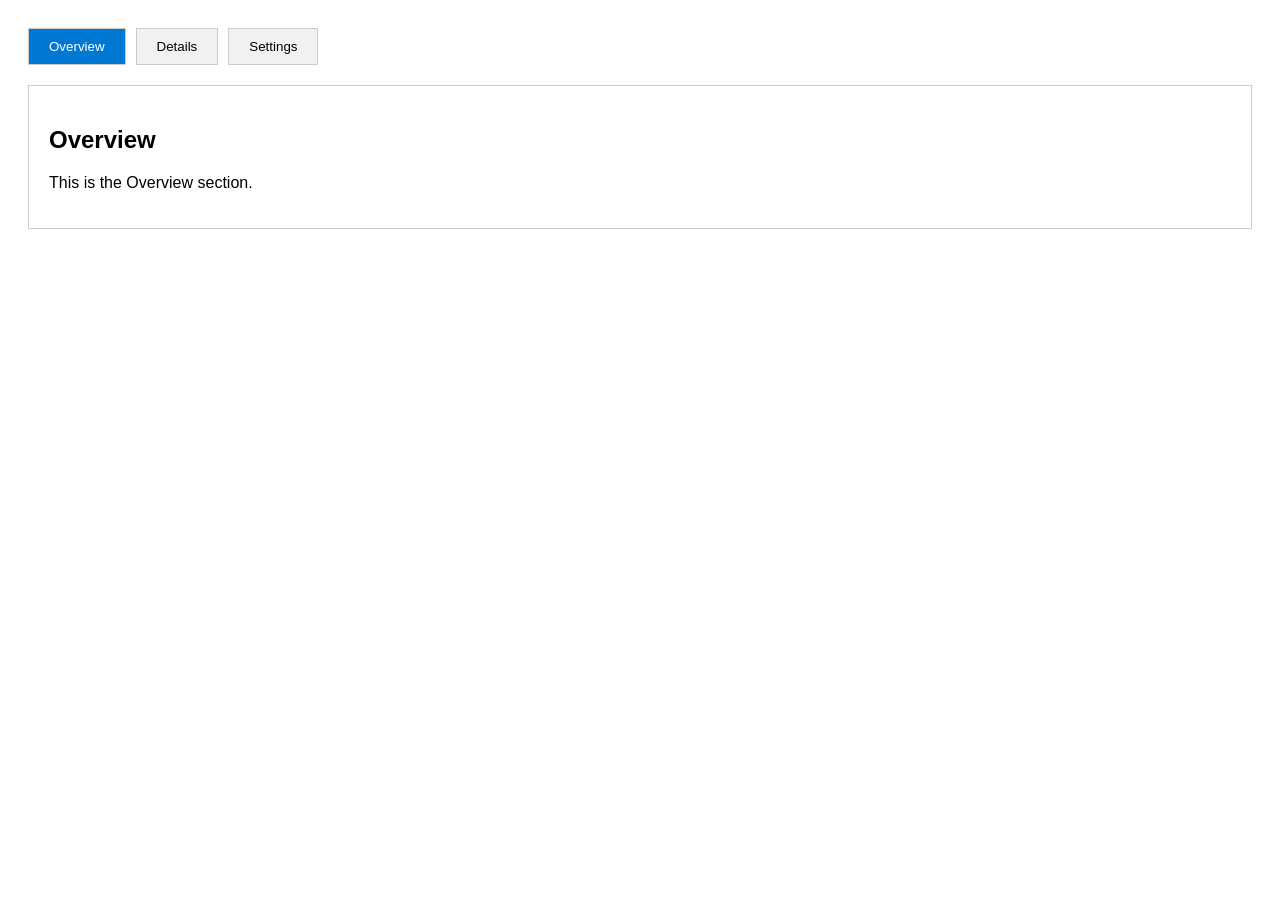
<file: 1_June_2026/Q1/index.html>
<!DOCTYPE html>
<html lang="en">
<head>
    <meta charset="UTF-8">
    <meta name="viewport" content="width=device-width, initial-scale=1.0">
    <title>Tab Navigation</title>
    <link rel="stylesheet" href="style.css">
</head>
<body>

    <div class="tabs">
        <button class="tab active" data-tab="overview">Overview</button>
        <button class="tab" data-tab="details">Details</button>
        <button class="tab" data-tab="settings">Settings</button>
    </div>

    <div id="overview" class="content active">
        <h2>Overview</h2>
        <p>This is the Overview section.</p>
    </div>

    <div id="details" class="content">
        <h2>Details</h2>
        <p>This is the Details section.</p>
    </div>

    <div id="settings" class="content">
        <h2>Settings</h2>
        <p>This is the Settings section.</p>
    </div>

    <script src="script.js"></script>
</body>
</html>
</file>
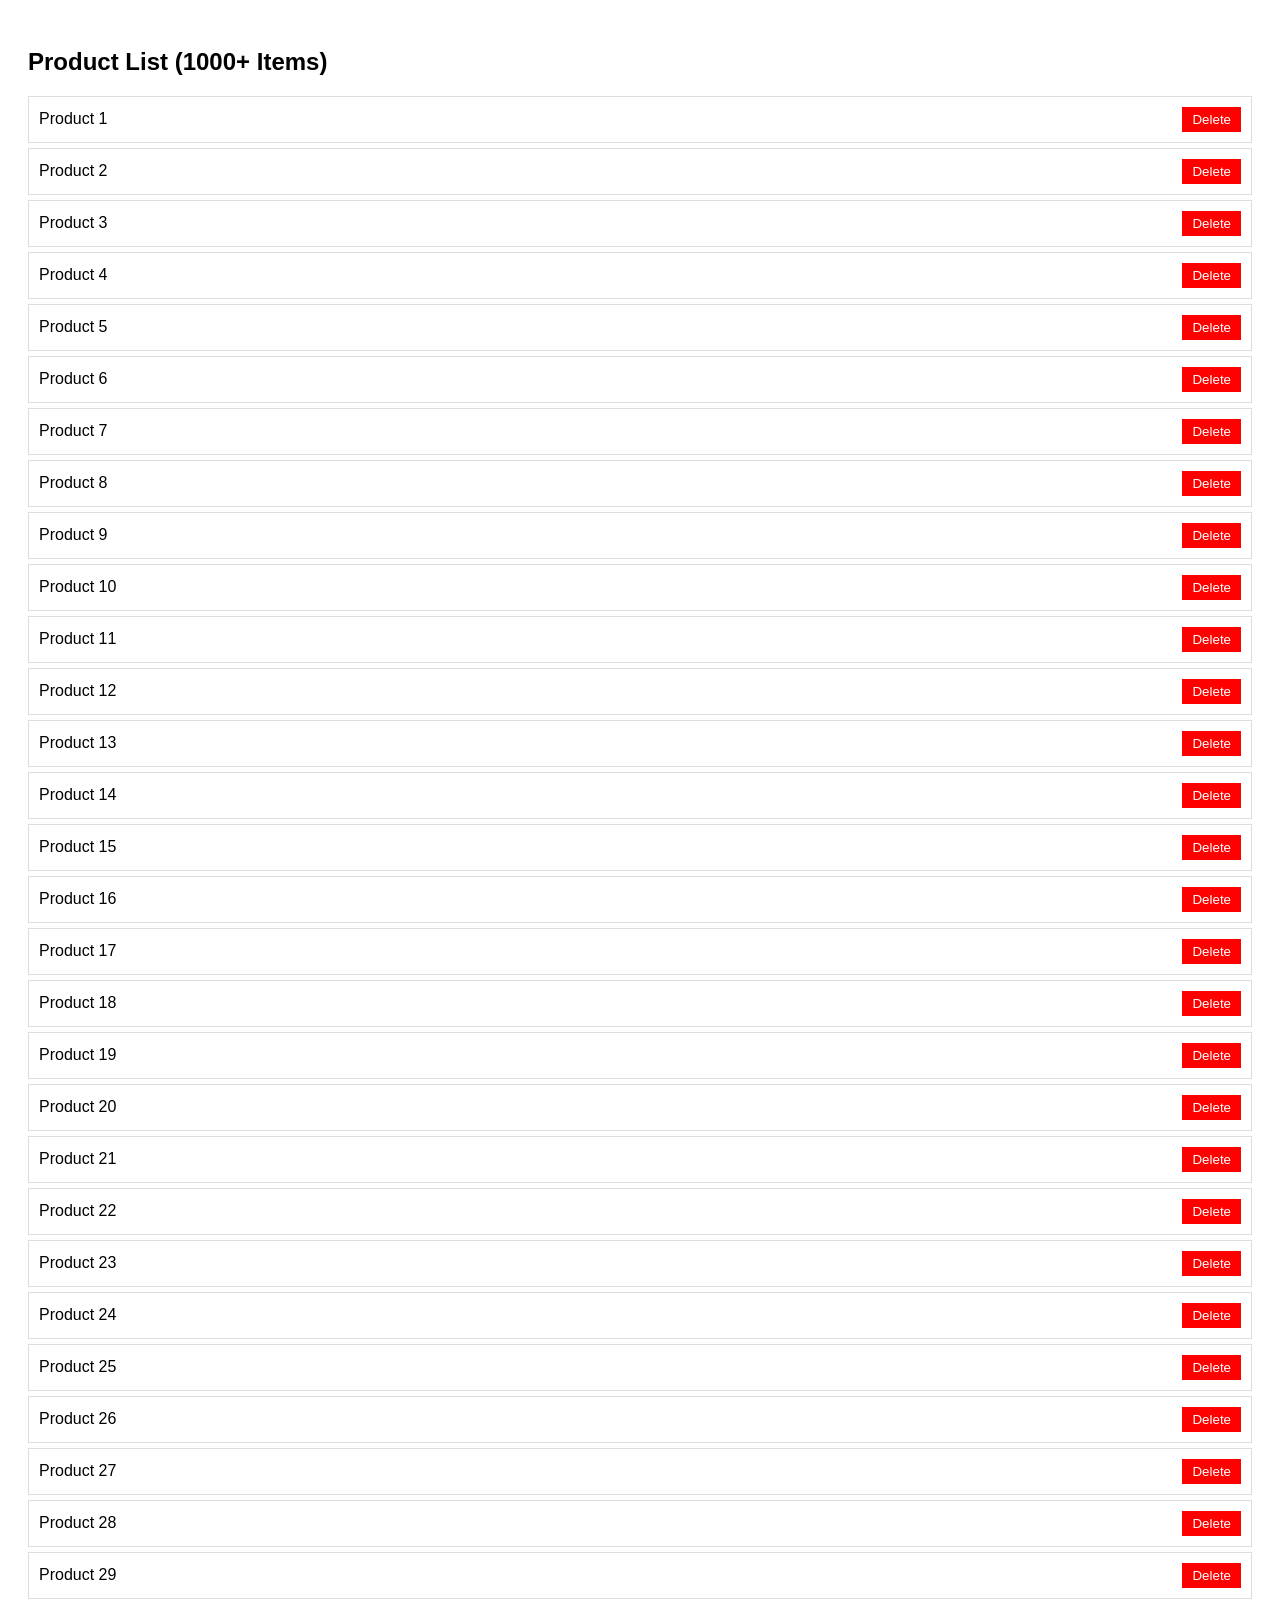
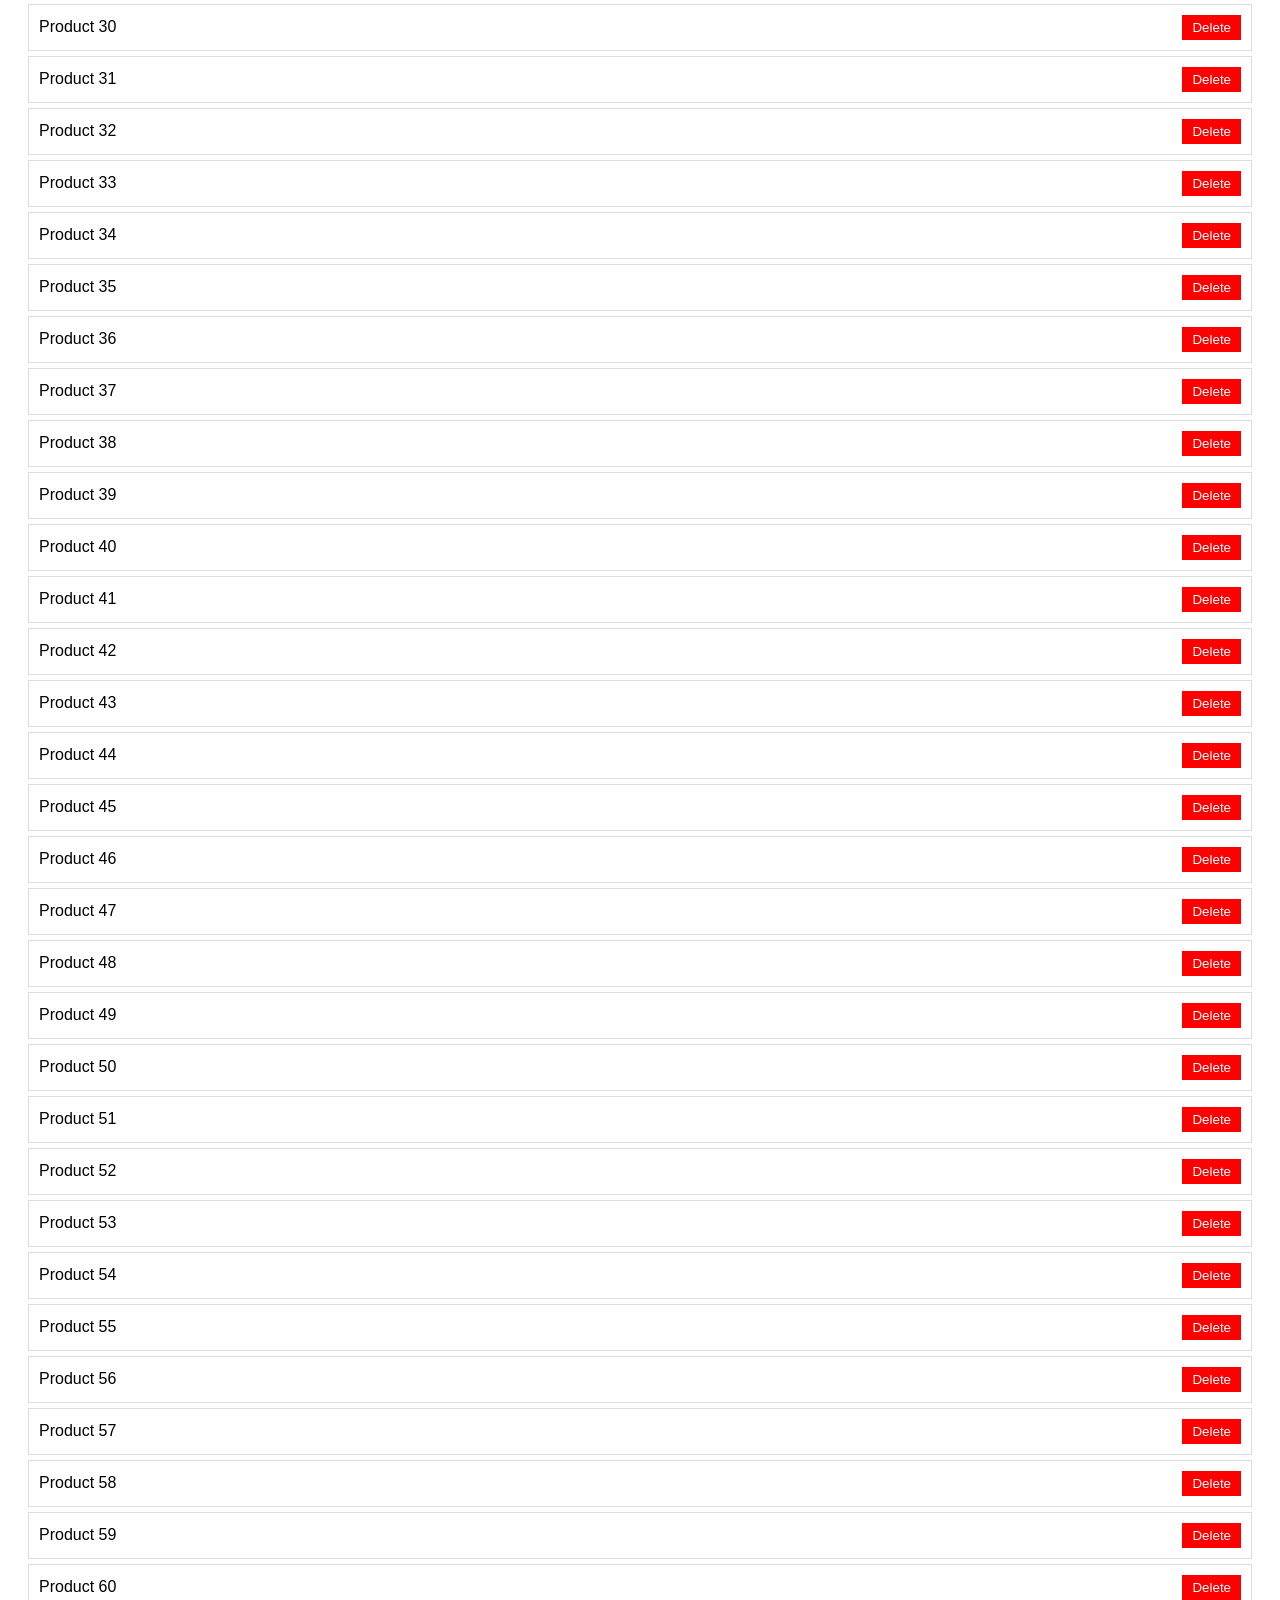
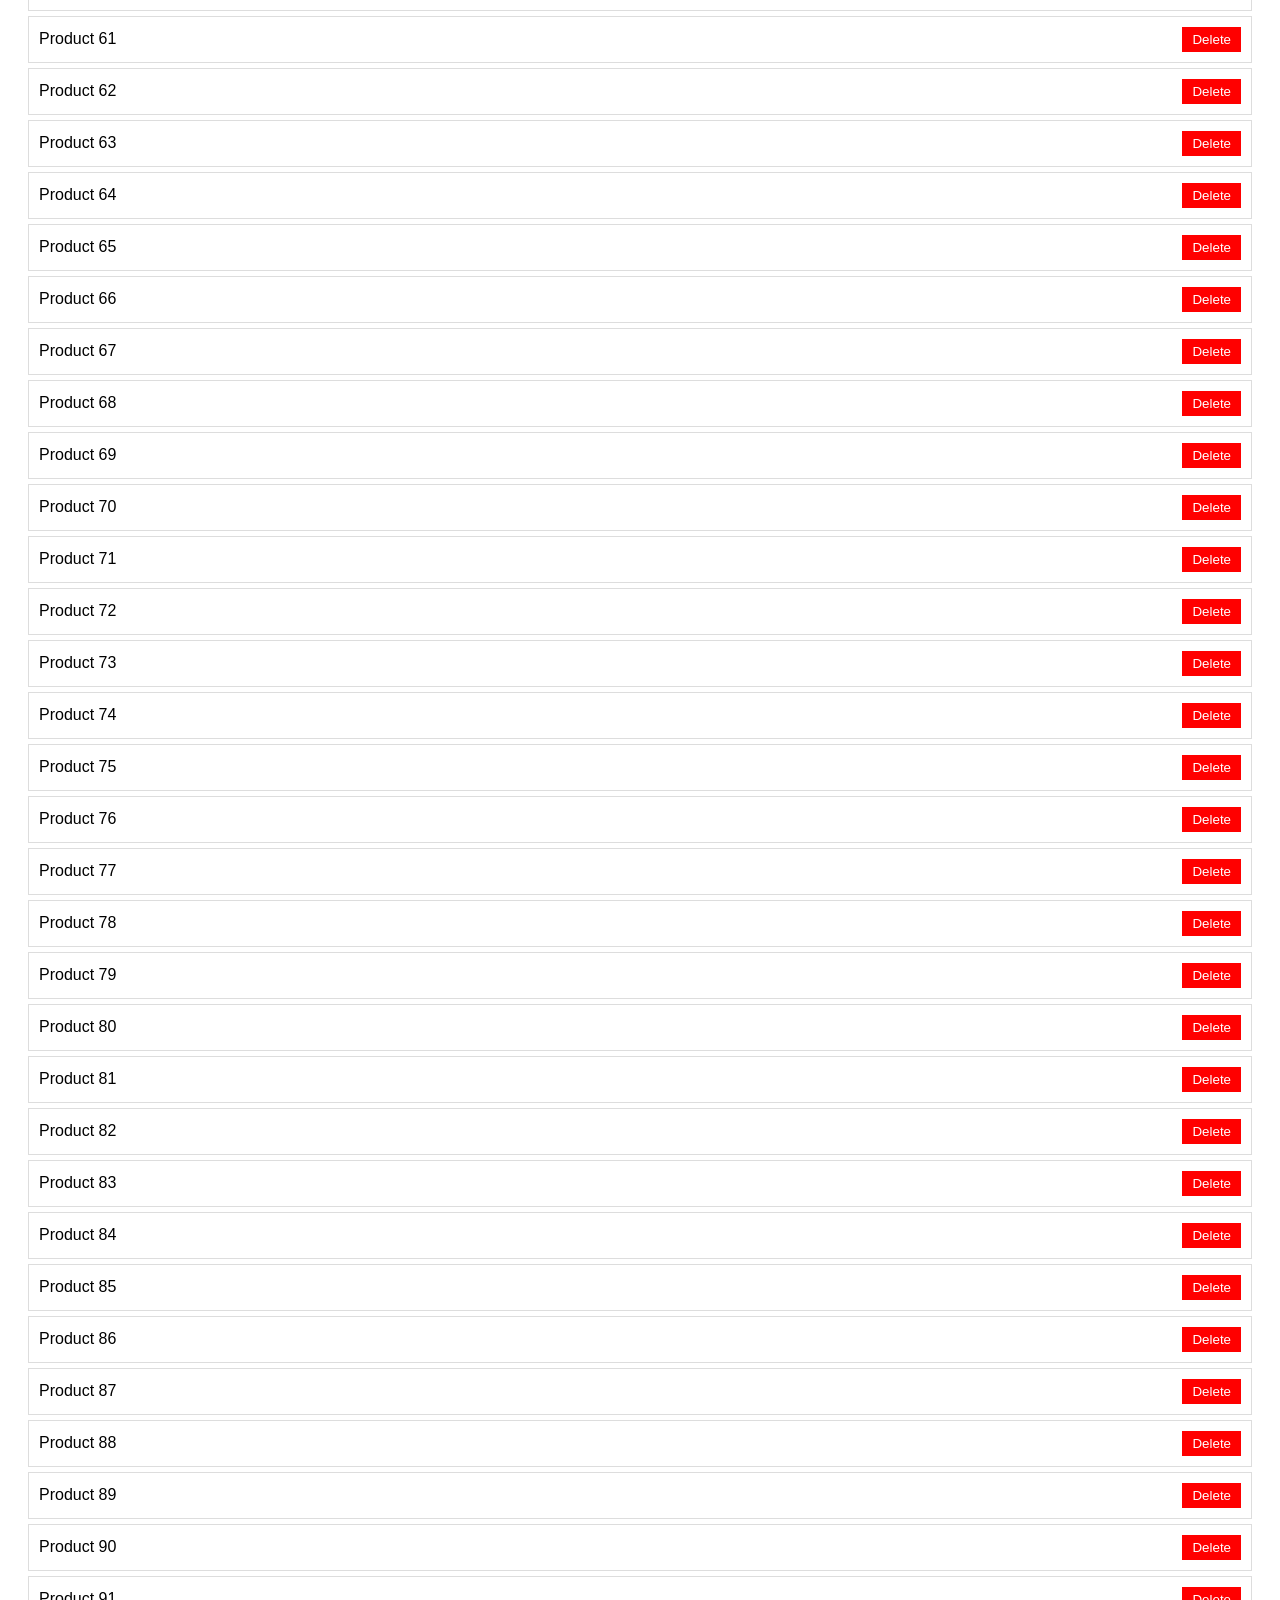
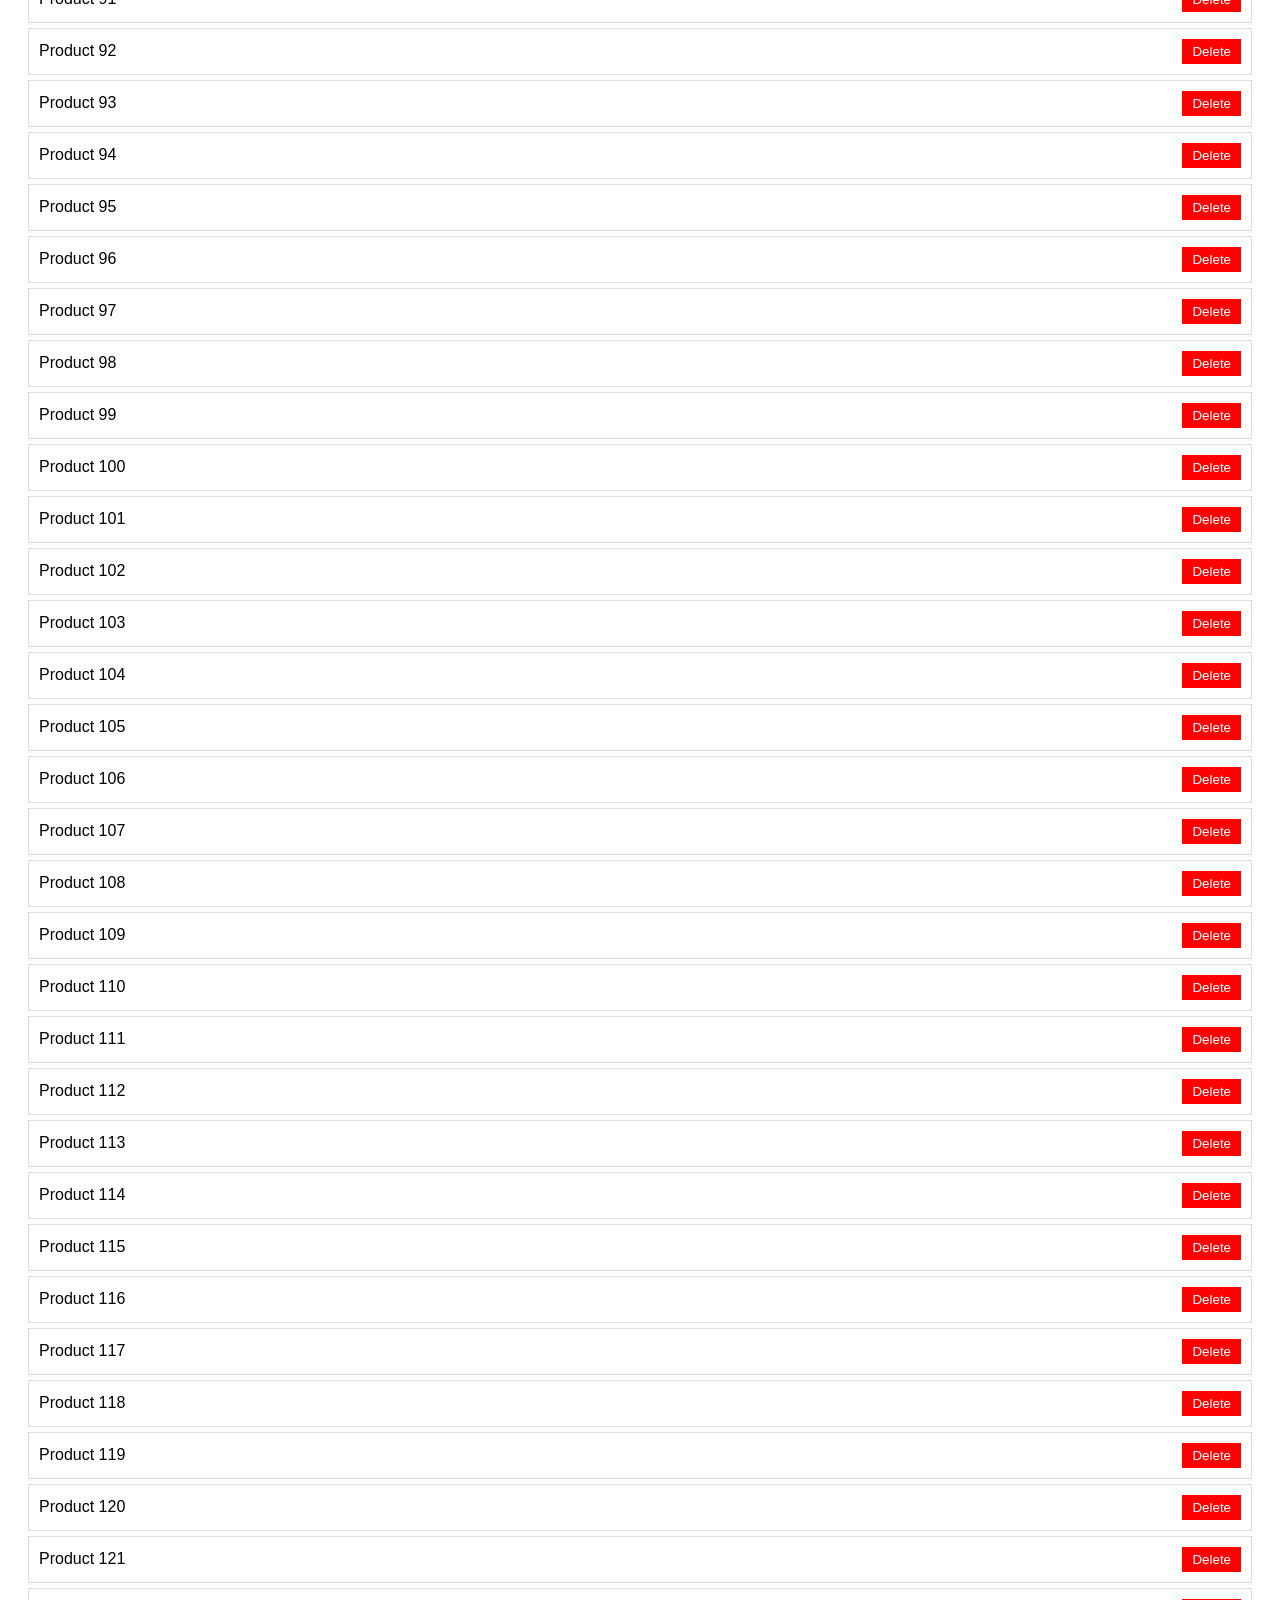
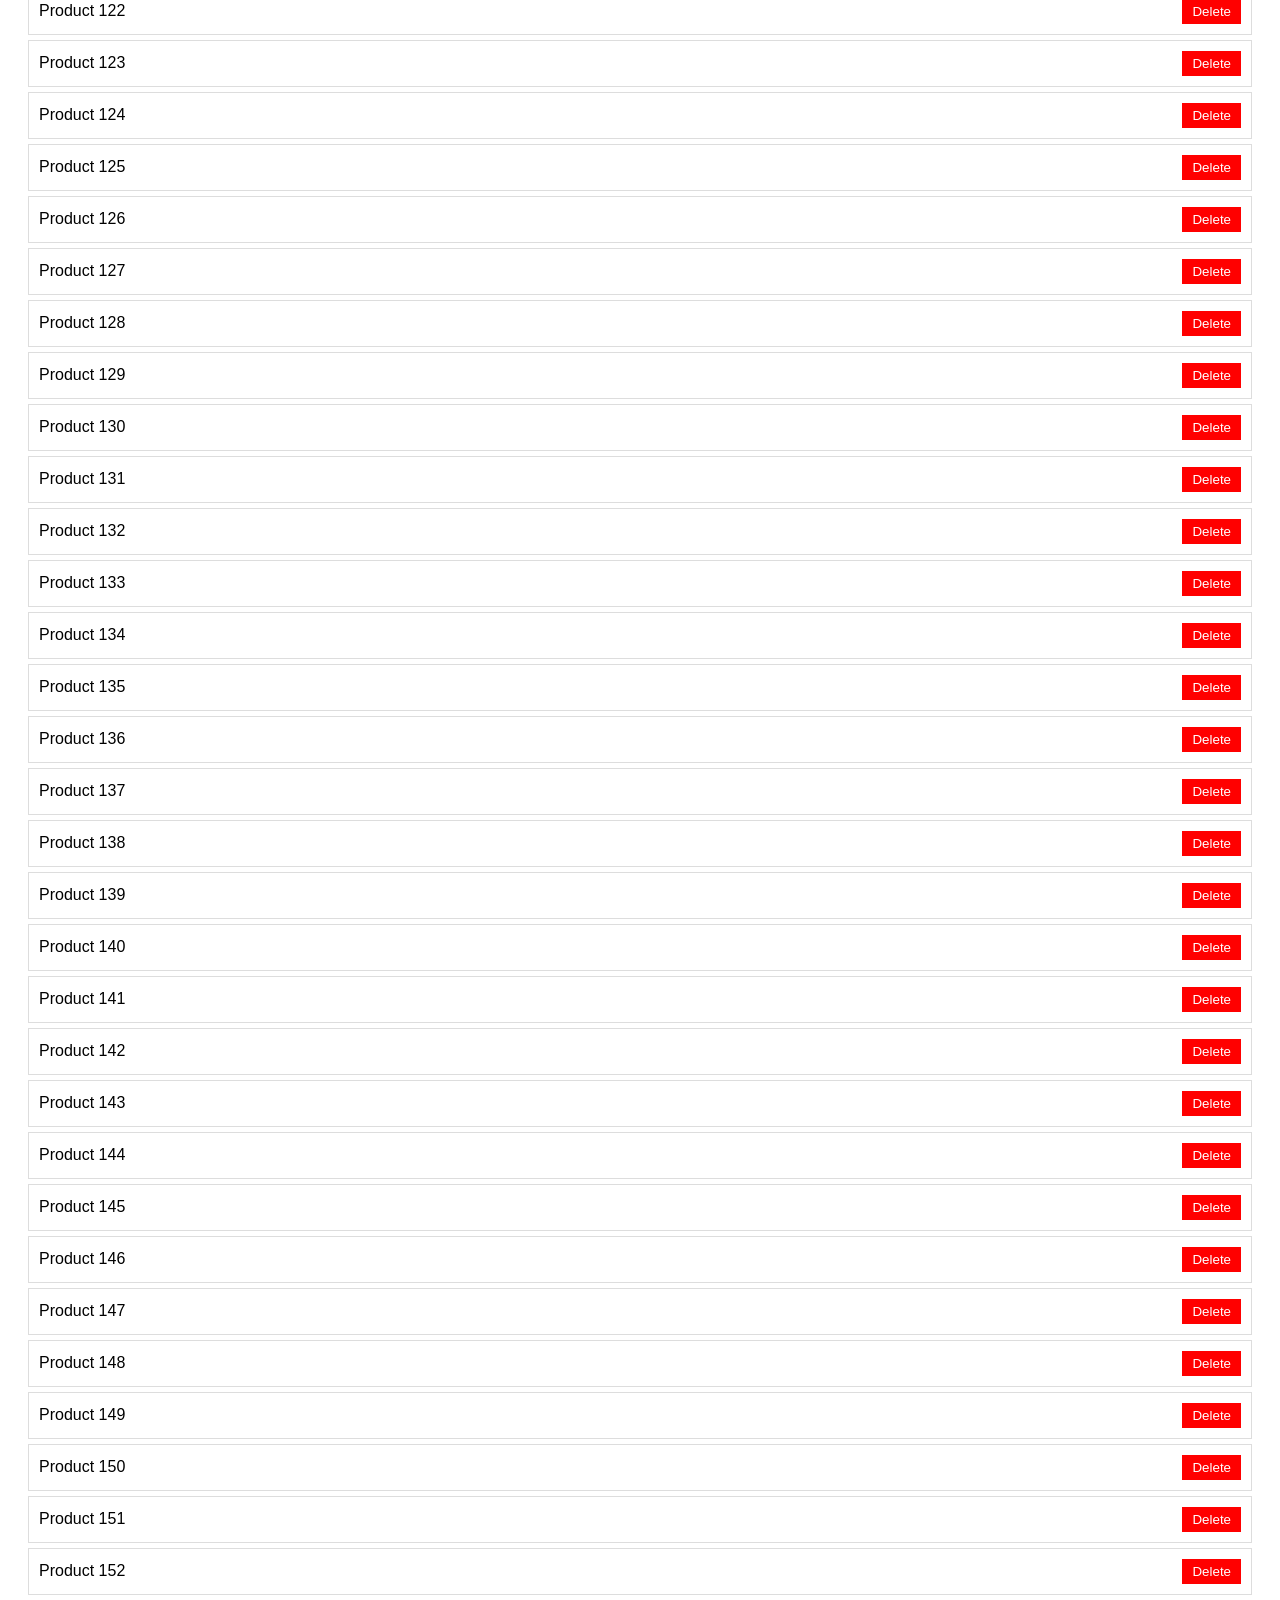
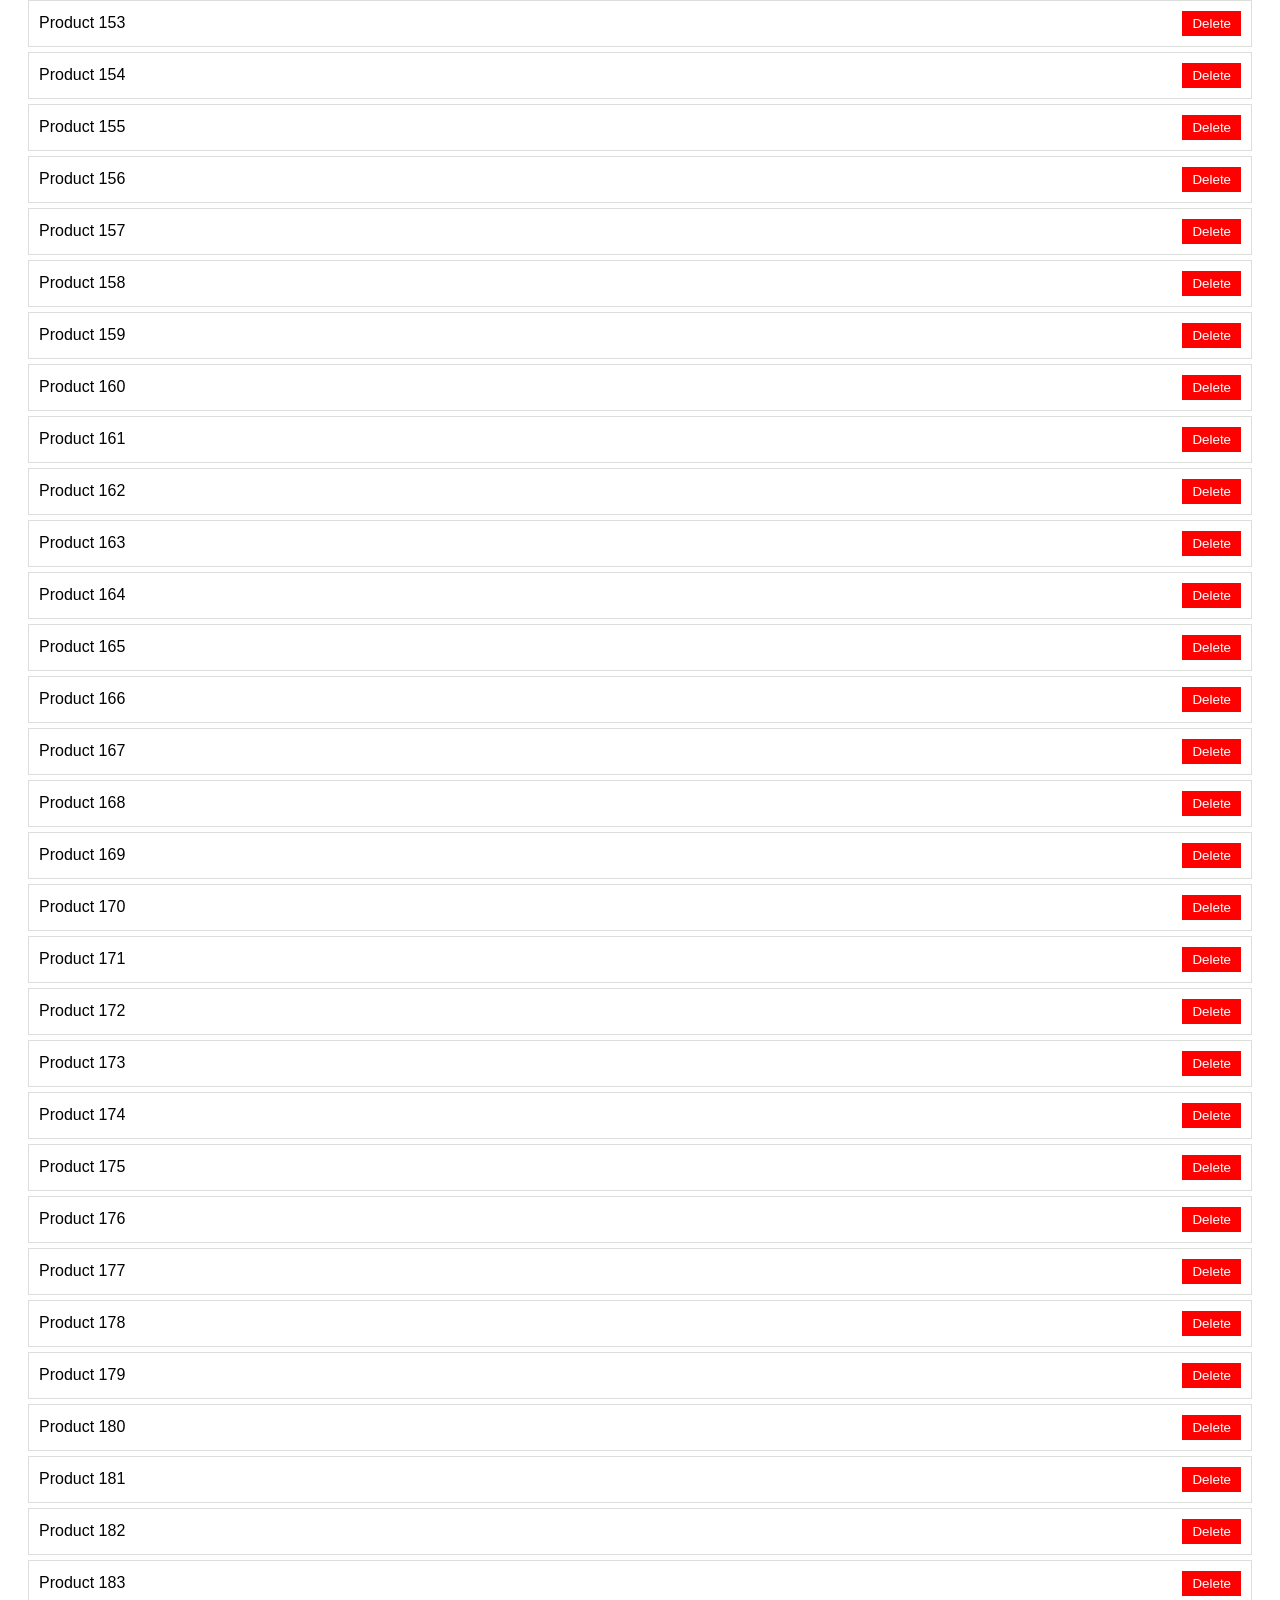
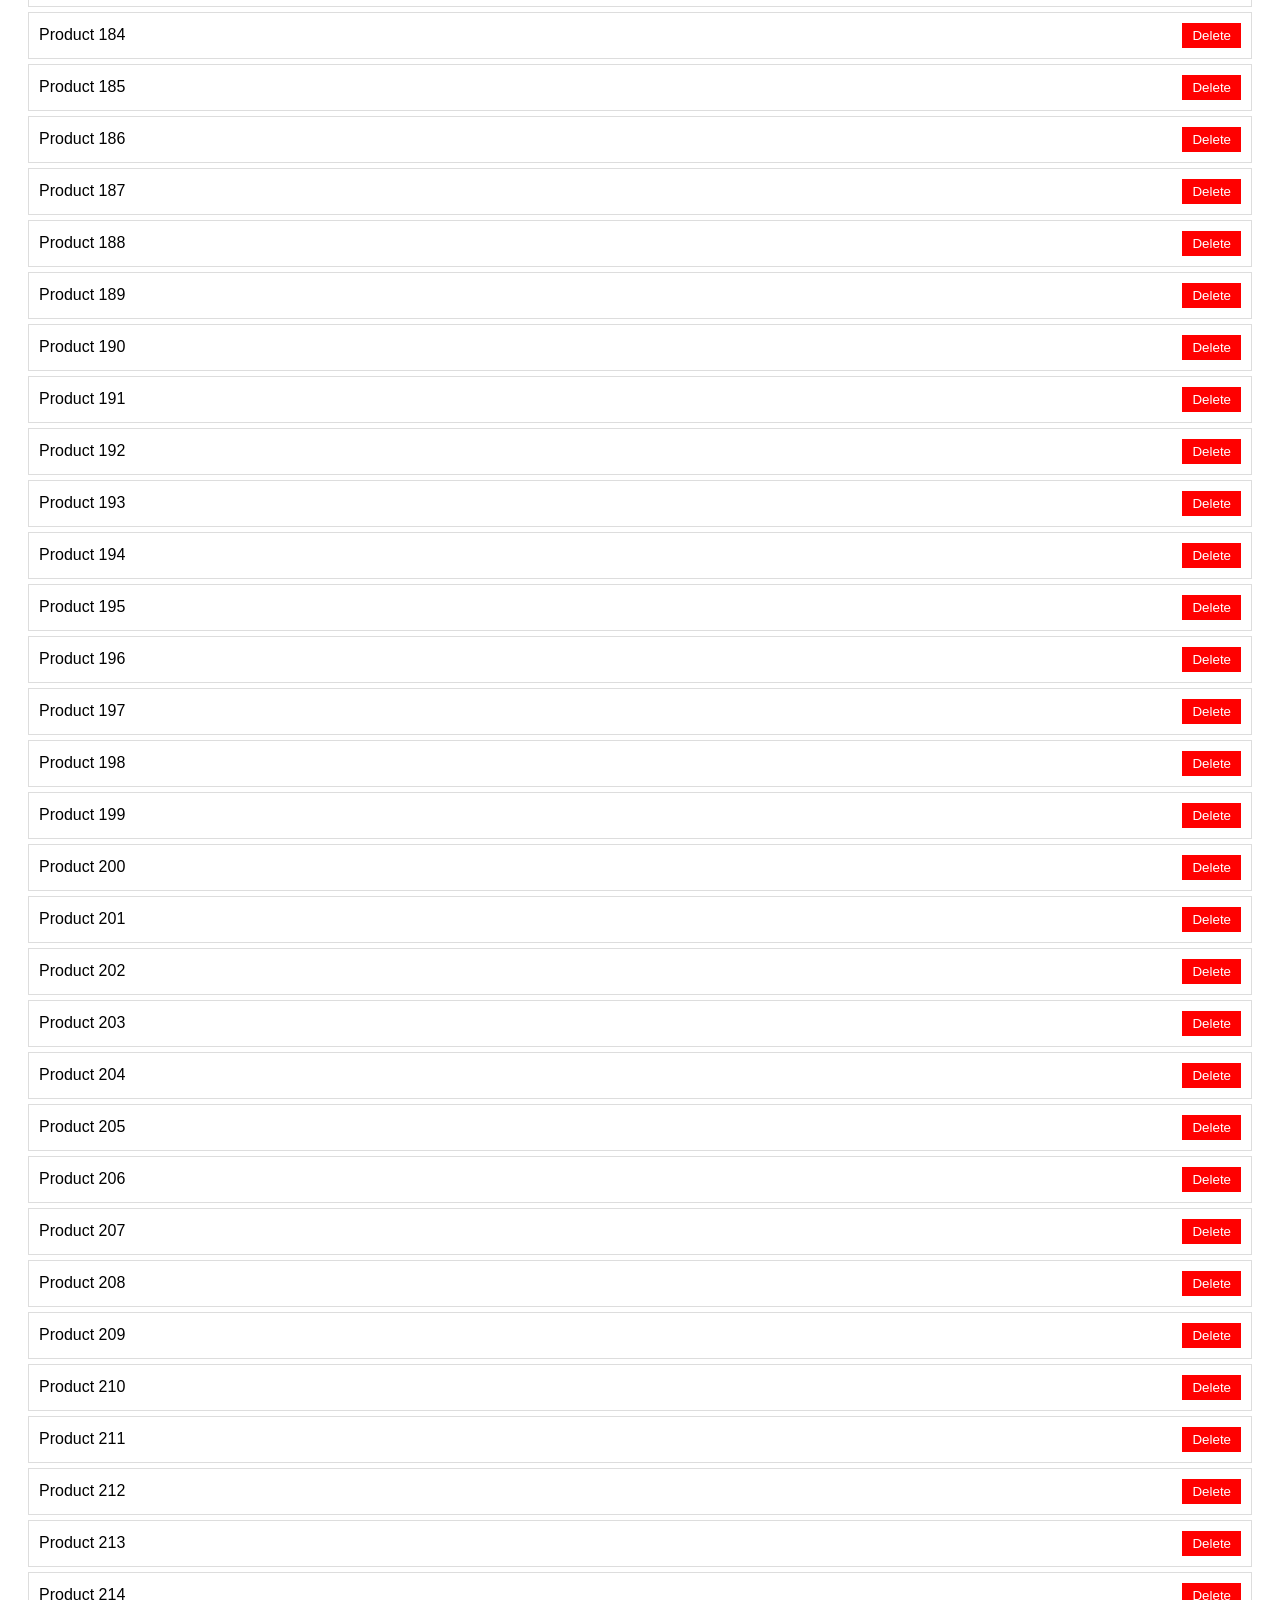
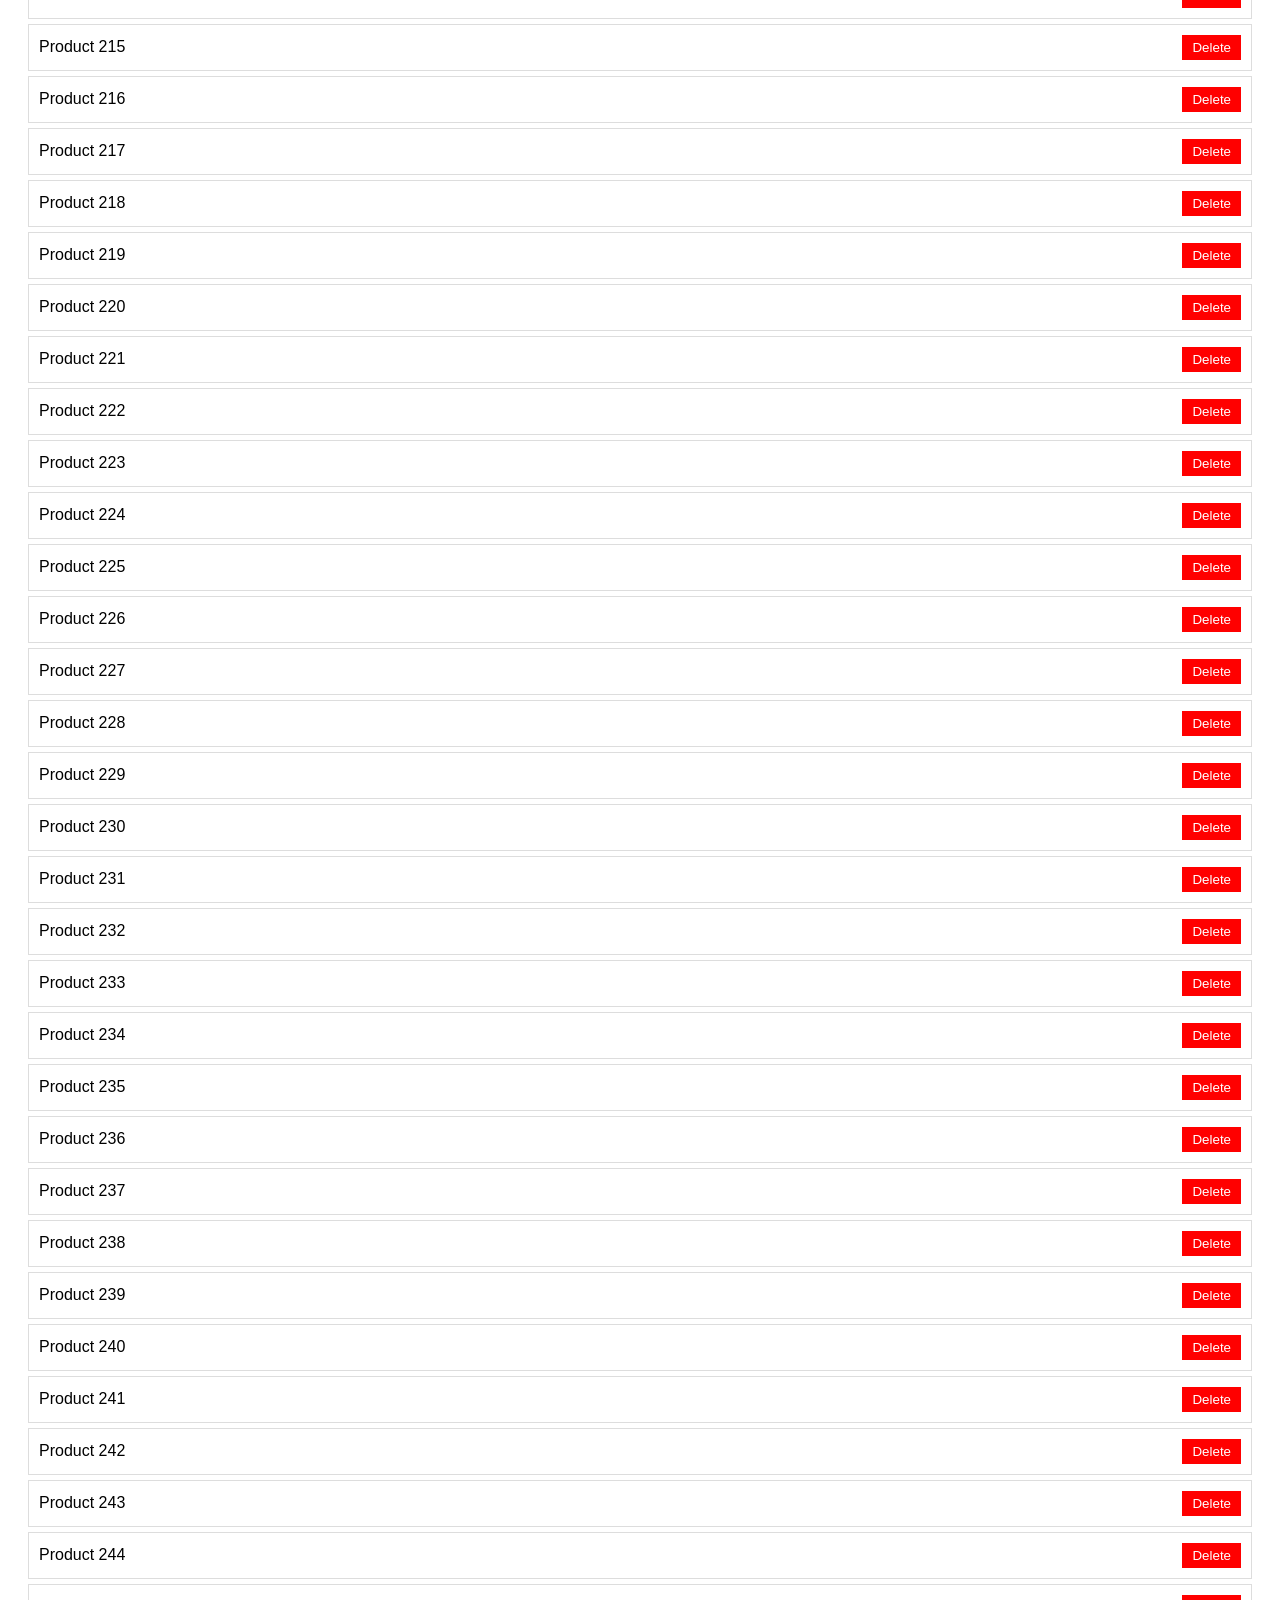
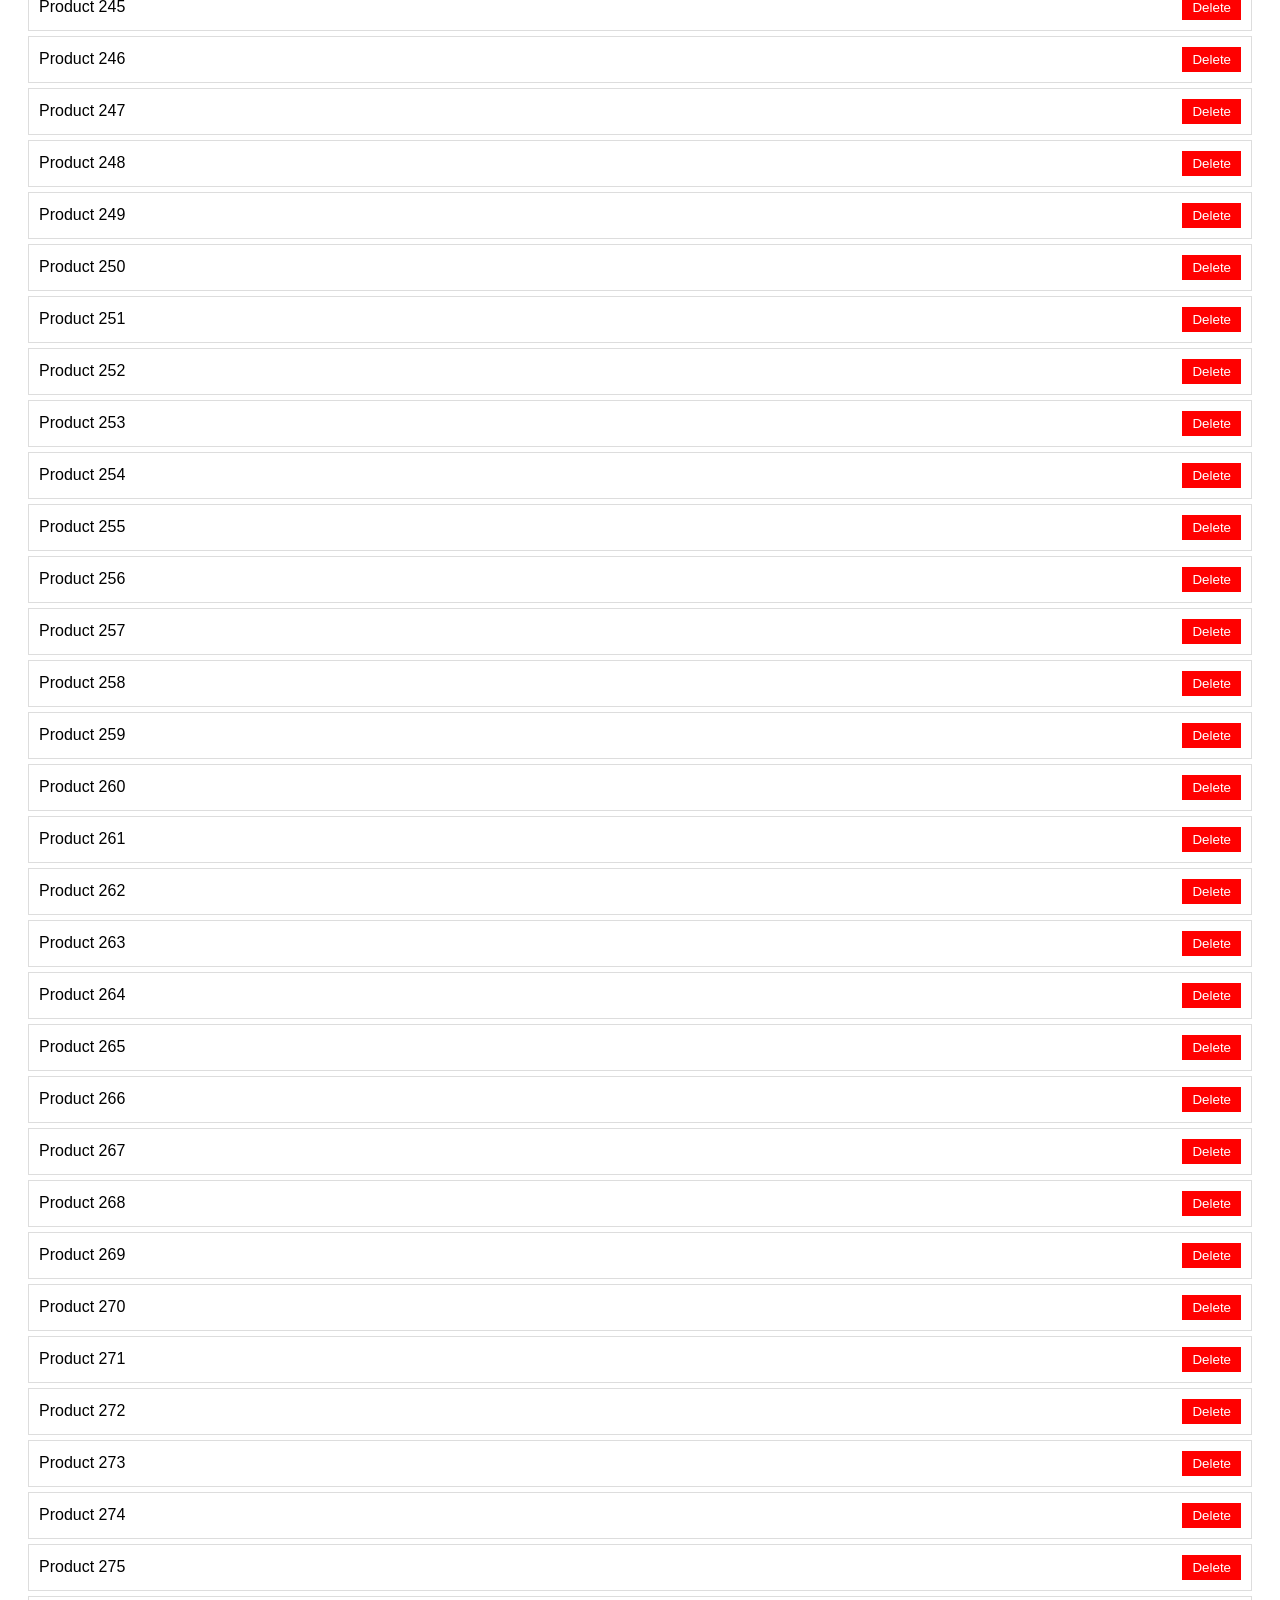
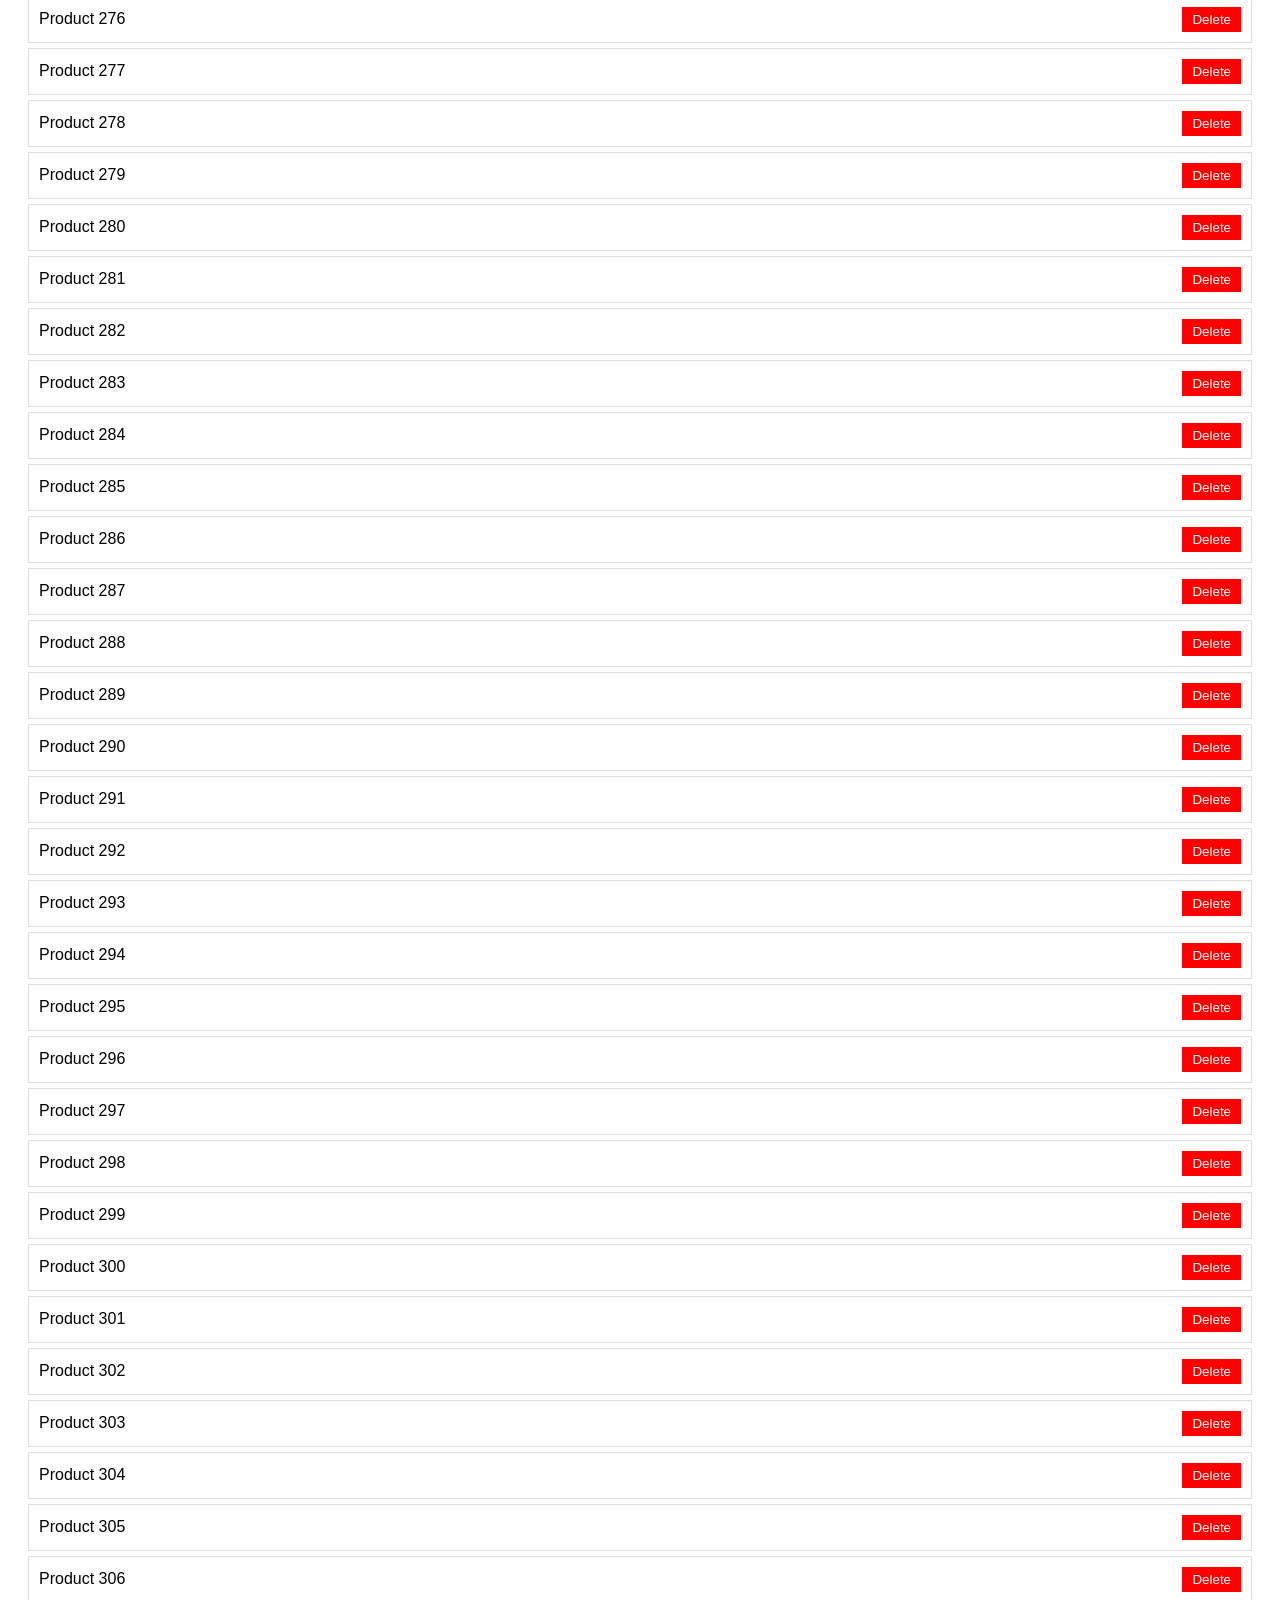
<file: 1_June_2026/Q2/index.html>
<!DOCTYPE html>
<html lang="en">
<head>
    <meta charset="UTF-8">
    <meta name="viewport" content="width=device-width, initial-scale=1.0">
    <title>Event Delegation Example</title>
    <link rel="stylesheet" href="style.css">
</head>
<body>

    <h2>Product List (1000+ Items)</h2>
    <ul id="itemList"></ul>

    <script src="script.js"></script>
</body>
</html>
</file>
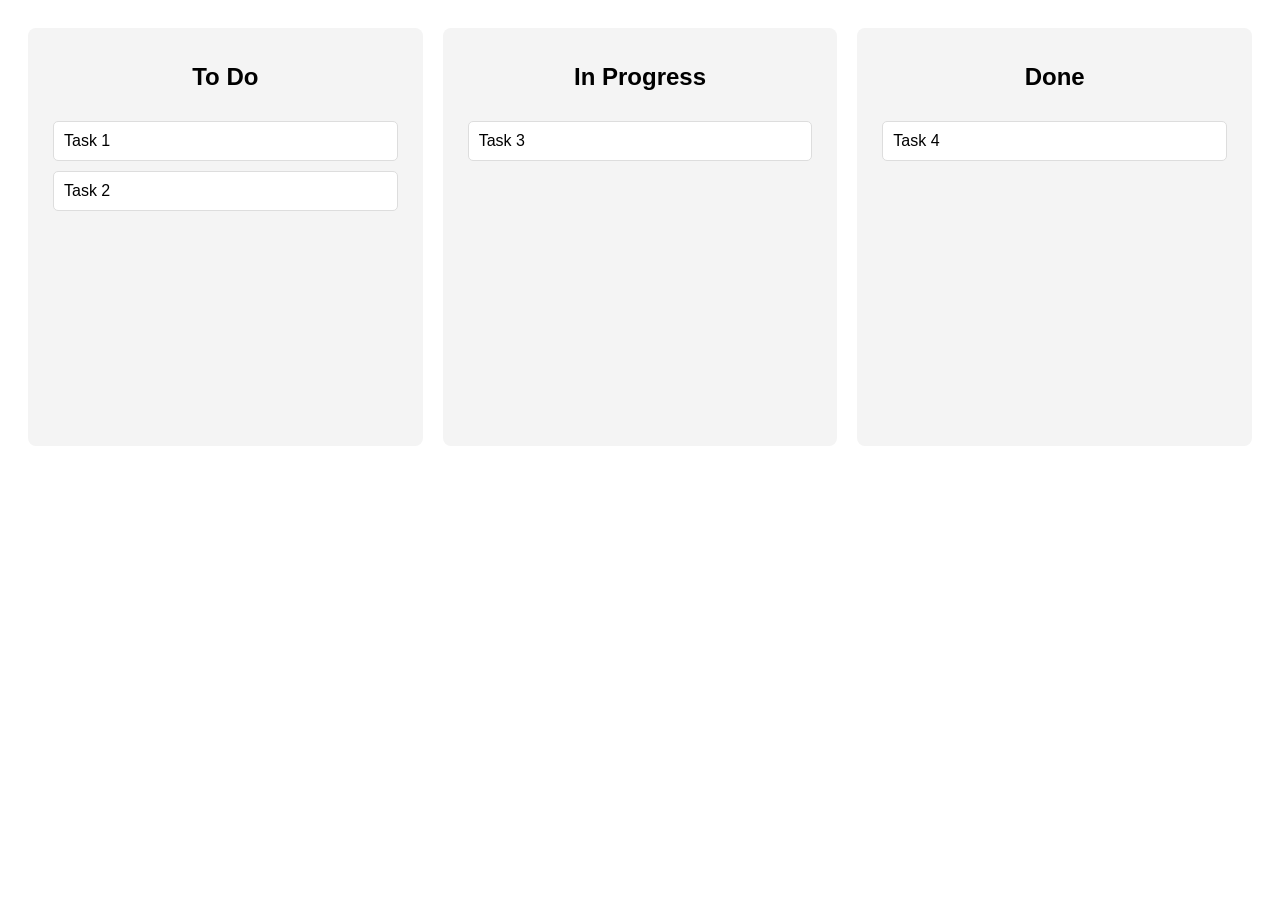
<file: 1_June_2026/Q3/index.html>
<!DOCTYPE html>
<html lang="en">
<head>
    <meta charset="UTF-8">
    <meta name="viewport" content="width=device-width, initial-scale=1.0">
    <title>Kanban Board</title>
    <link rel="stylesheet" href="style.css">
</head>
<body>

    <div class="board">
        <div class="column">
            <h2>To Do</h2>
            <div class="task-list" id="todo">
                <div class="task" draggable="true">Task 1</div>
                <div class="task" draggable="true">Task 2</div>
            </div>
        </div>

        <div class="column">
            <h2>In Progress</h2>
            <div class="task-list" id="progress">
                <div class="task" draggable="true">Task 3</div>
            </div>
        </div>

        <div class="column">
            <h2>Done</h2>
            <div class="task-list" id="done">
                <div class="task" draggable="true">Task 4</div>
            </div>
        </div>
    </div>

    <script src="script.js"></script>
</body>
</html>
</file>
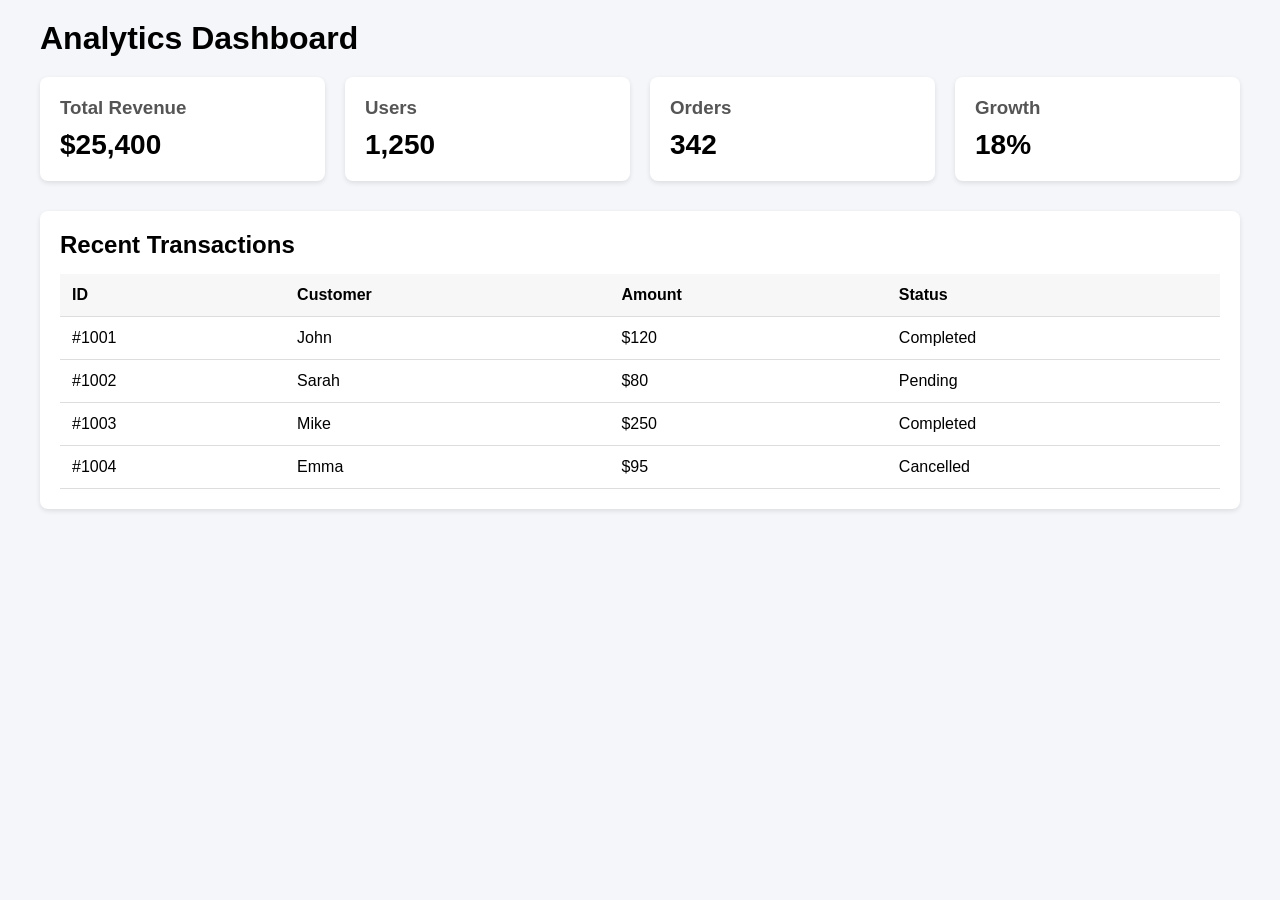
<file: 1_June_2026/Q4/index.html>
<!DOCTYPE html>
<html lang="en">
<head>
    <meta charset="UTF-8">
    <meta name="viewport" content="width=device-width, initial-scale=1.0">
    <title>Analytics Dashboard</title>
    <link rel="stylesheet" href="style.css">
</head>
<body>

    <div class="dashboard">

        <h1>Analytics Dashboard</h1>

        <!-- KPI Cards -->
        <div class="kpi-grid">
            <div class="card">
                <h3>Total Revenue</h3>
                <p>$25,400</p>
            </div>

            <div class="card">
                <h3>Users</h3>
                <p>1,250</p>
            </div>

            <div class="card">
                <h3>Orders</h3>
                <p>342</p>
            </div>

            <div class="card">
                <h3>Growth</h3>
                <p>18%</p>
            </div>
        </div>

        <!-- Table -->
        <div class="table-container">
            <h2>Recent Transactions</h2>

            <table>
                <thead>
                    <tr>
                        <th>ID</th>
                        <th>Customer</th>
                        <th>Amount</th>
                        <th>Status</th>
                    </tr>
                </thead>

                <tbody>
                    <tr>
                        <td>#1001</td>
                        <td>John</td>
                        <td>$120</td>
                        <td>Completed</td>
                    </tr>

                    <tr>
                        <td>#1002</td>
                        <td>Sarah</td>
                        <td>$80</td>
                        <td>Pending</td>
                    </tr>

                    <tr>
                        <td>#1003</td>
                        <td>Mike</td>
                        <td>$250</td>
                        <td>Completed</td>
                    </tr>

                    <tr>
                        <td>#1004</td>
                        <td>Emma</td>
                        <td>$95</td>
                        <td>Cancelled</td>
                    </tr>
                </tbody>
            </table>
        </div>

    </div>

</body>
</html>
</file>
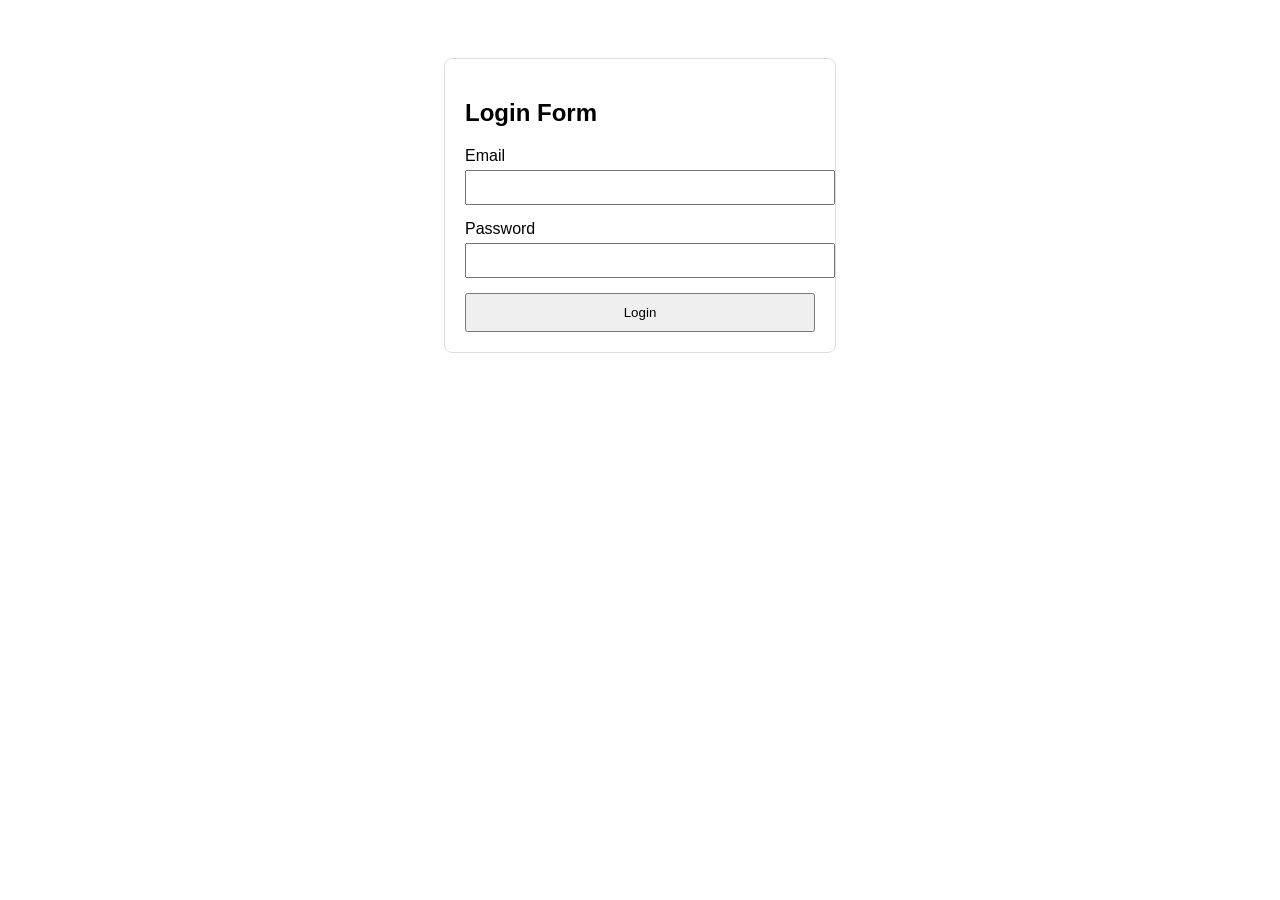
<file: 1_June_2026[1]/Q1/index.html>
<!DOCTYPE html>
<html lang="en">
<head>
    <meta charset="UTF-8">
    <meta name="viewport" content="width=device-width, initial-scale=1.0">
    <title>Form Validation</title>
    <link rel="stylesheet" href="style.css">
</head>
<body>

    <form id="loginForm">
        <h2>Login Form</h2>

        <div class="form-group">
            <label>Email</label>
            <input type="text" id="email">
            <small class="error" id="emailError"></small>
        </div>

        <div class="form-group">
            <label>Password</label>
            <input type="password" id="password">
            <small class="error" id="passwordError"></small>
        </div>

        <button type="submit">Login</button>
    </form>

    <script src="script.js"></script>

</body>
</html>
</file>
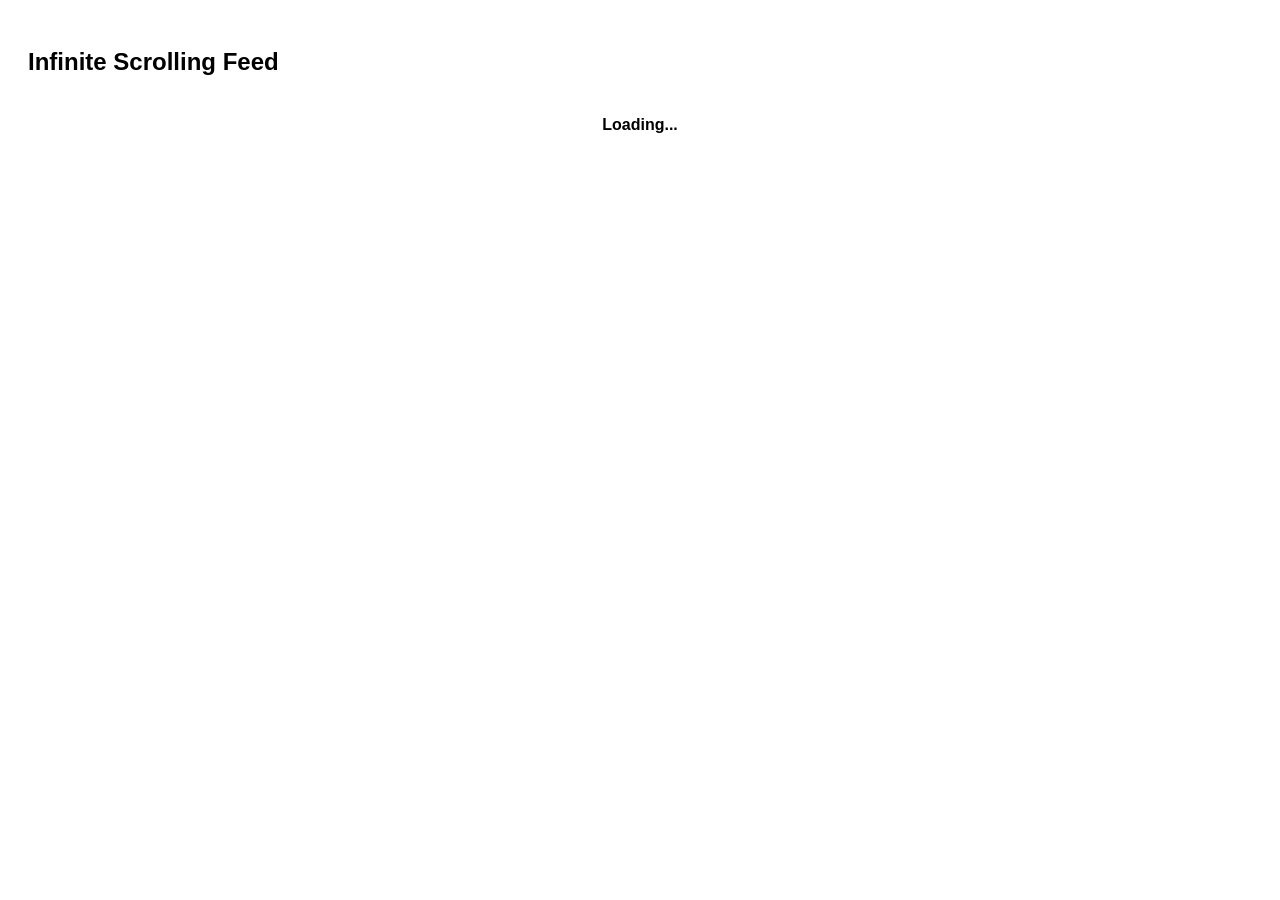
<file: 1_June_2026[1]/Q2/index.html>
<!DOCTYPE html>
<html lang="en">
<head>
    <meta charset="UTF-8">
    <meta name="viewport" content="width=device-width, initial-scale=1.0">
    <title>Infinite Scroll Feed</title>
    <link rel="stylesheet" href="style.css">
</head>
<body>

    <h2>Infinite Scrolling Feed</h2>

    <div id="feed"></div>

    <div id="loader" class="hidden">
        Loading...
    </div>

    <script src="script.js"></script>
</body>
</html>
</file>
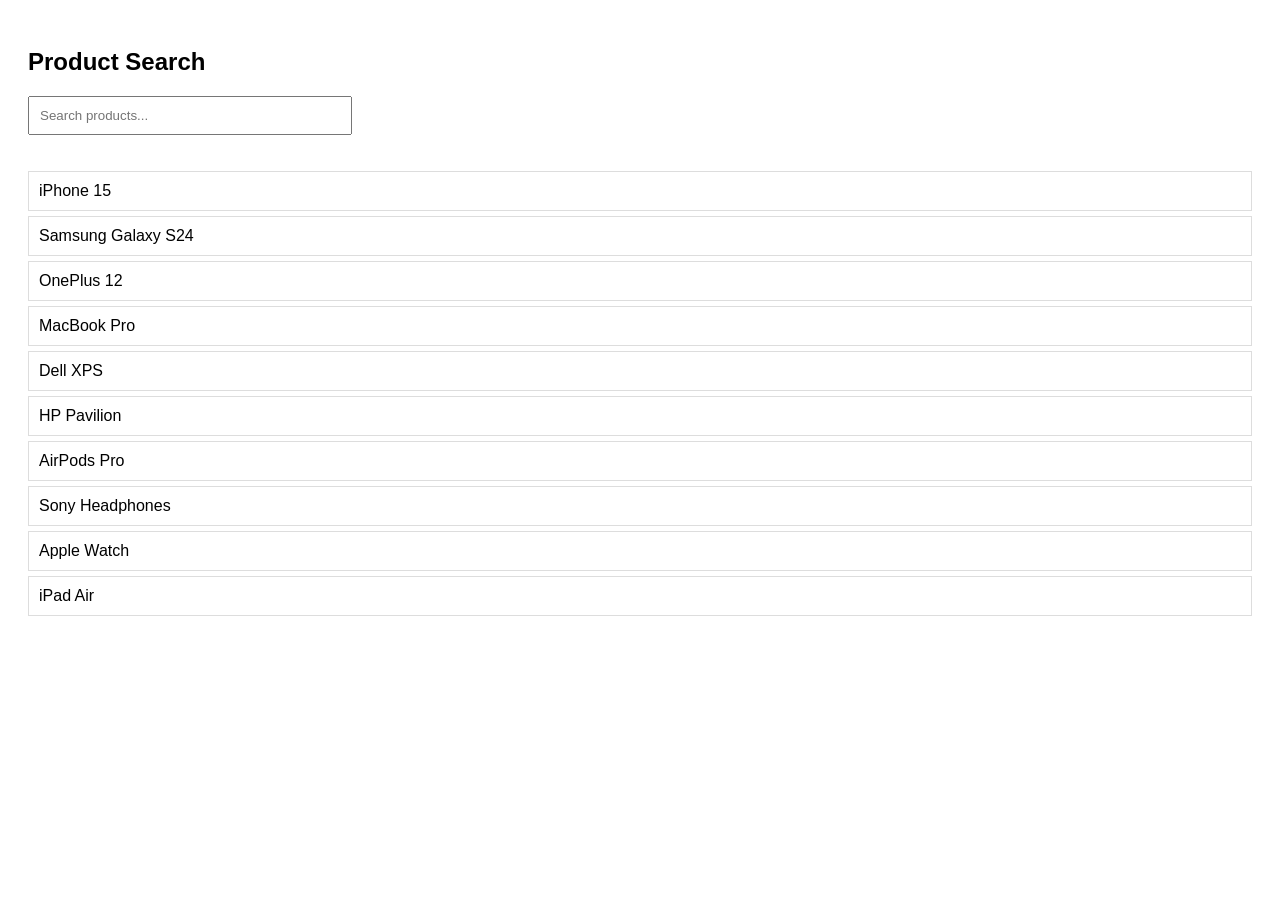
<file: 1_June_2026[1]/Q3/index.html>
<!DOCTYPE html>
<html lang="en">
<head>
    <meta charset="UTF-8">
    <meta name="viewport" content="width=device-width, initial-scale=1.0">
    <title>Search with Debounce</title>
    <link rel="stylesheet" href="style.css">
</head>
<body>

    <h2>Product Search</h2>

    <input
        type="text"
        id="searchInput"
        placeholder="Search products..."
    >

    <ul id="results"></ul>

    <script src="script.js"></script>
</body>
</html>
</file>
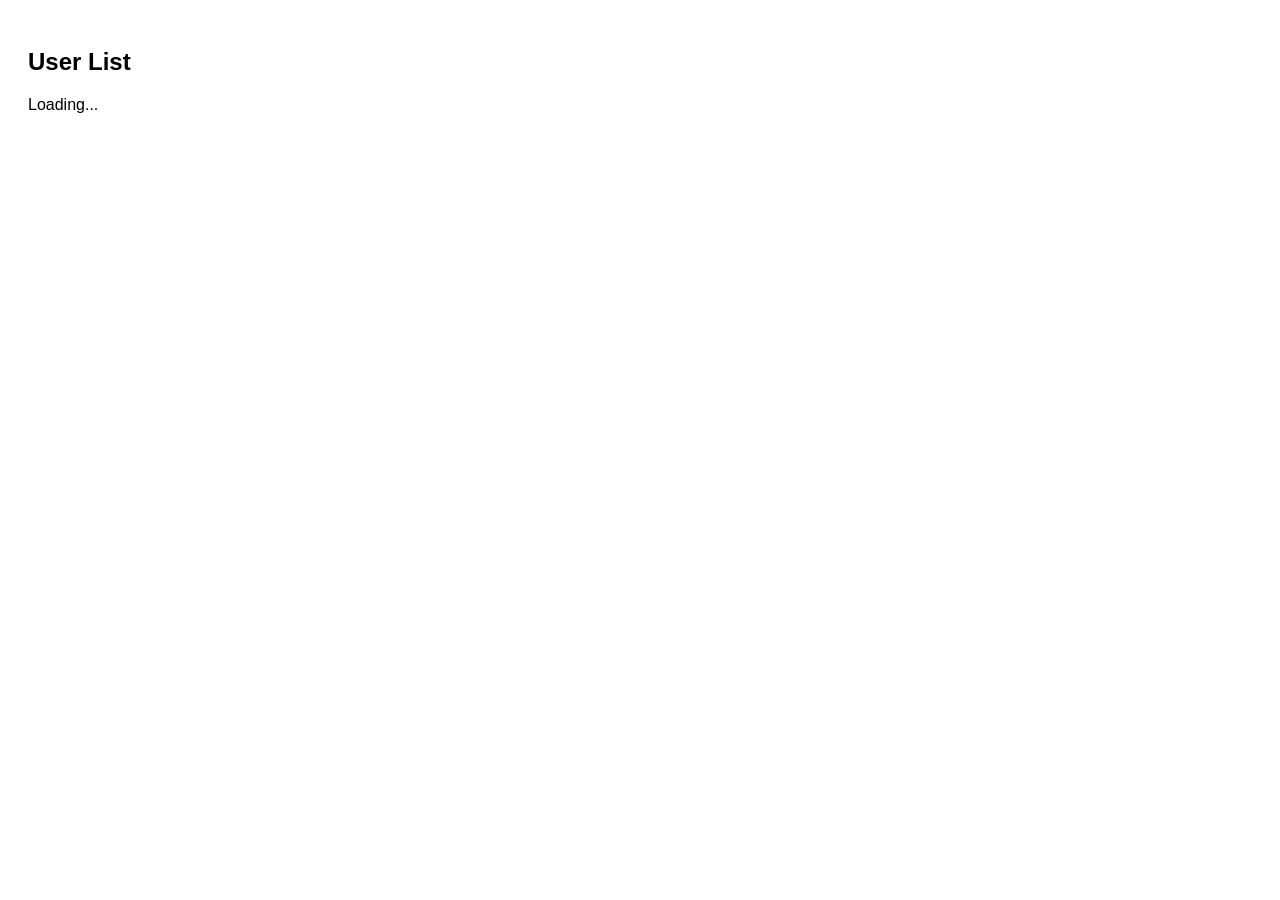
<file: 4_June_2026/Q1/index.html>
<!DOCTYPE html>
<html>
<head>
    <title>User Cards</title>
    <link rel="stylesheet" href="style.css">
</head>
<body>

<h2>User List</h2>

<div id="loading">Loading...</div>
<div id="users"></div>

<script src="script.js"></script>
</body>
</html>
</file>
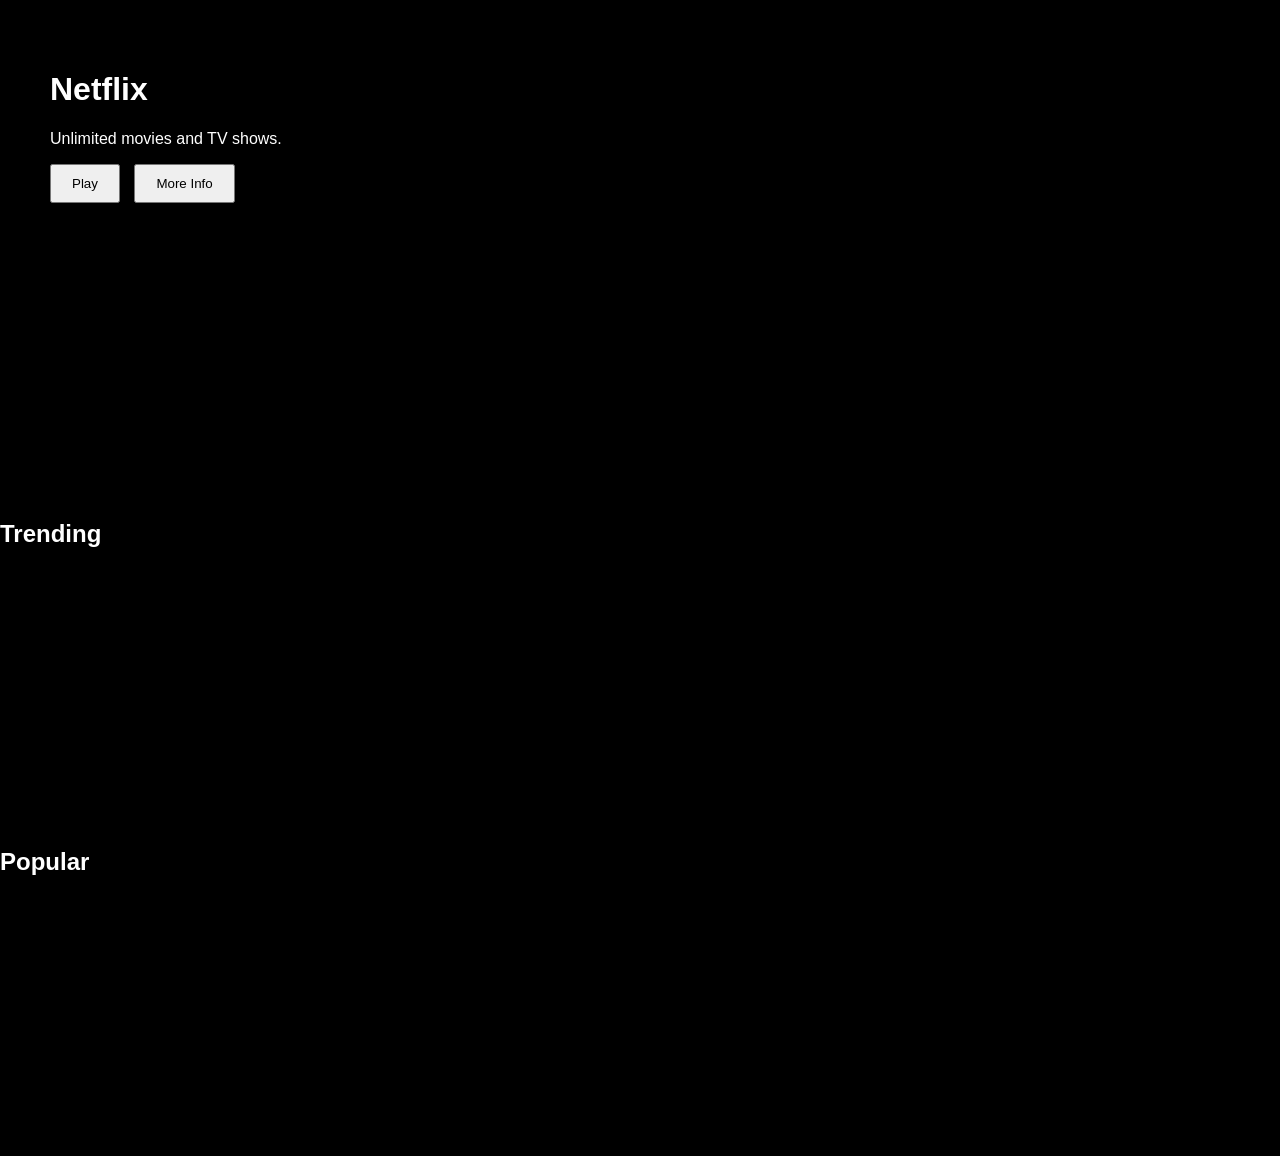
<file: 4_June_2026/Q4/index.html>
<!DOCTYPE html>
<html>
<head>
    <title>Netflix Clone</title>
    <link rel="stylesheet" href="style.css">
</head>
<body>

<div class="hero">
    <h1>Netflix</h1>
    <p>Unlimited movies and TV shows.</p>

    <button>Play</button>
    <button>More Info</button>
</div>

<h2>Trending</h2>

<div class="row">
    <div class="movie"></div>
    <div class="movie"></div>
    <div class="movie"></div>
    <div class="movie"></div>
    <div class="movie"></div>
</div>

<h2>Popular</h2>

<div class="row">
    <div class="movie"></div>
    <div class="movie"></div>
    <div class="movie"></div>
    <div class="movie"></div>
    <div class="movie"></div>
</div>

</body>
</html>
</file>
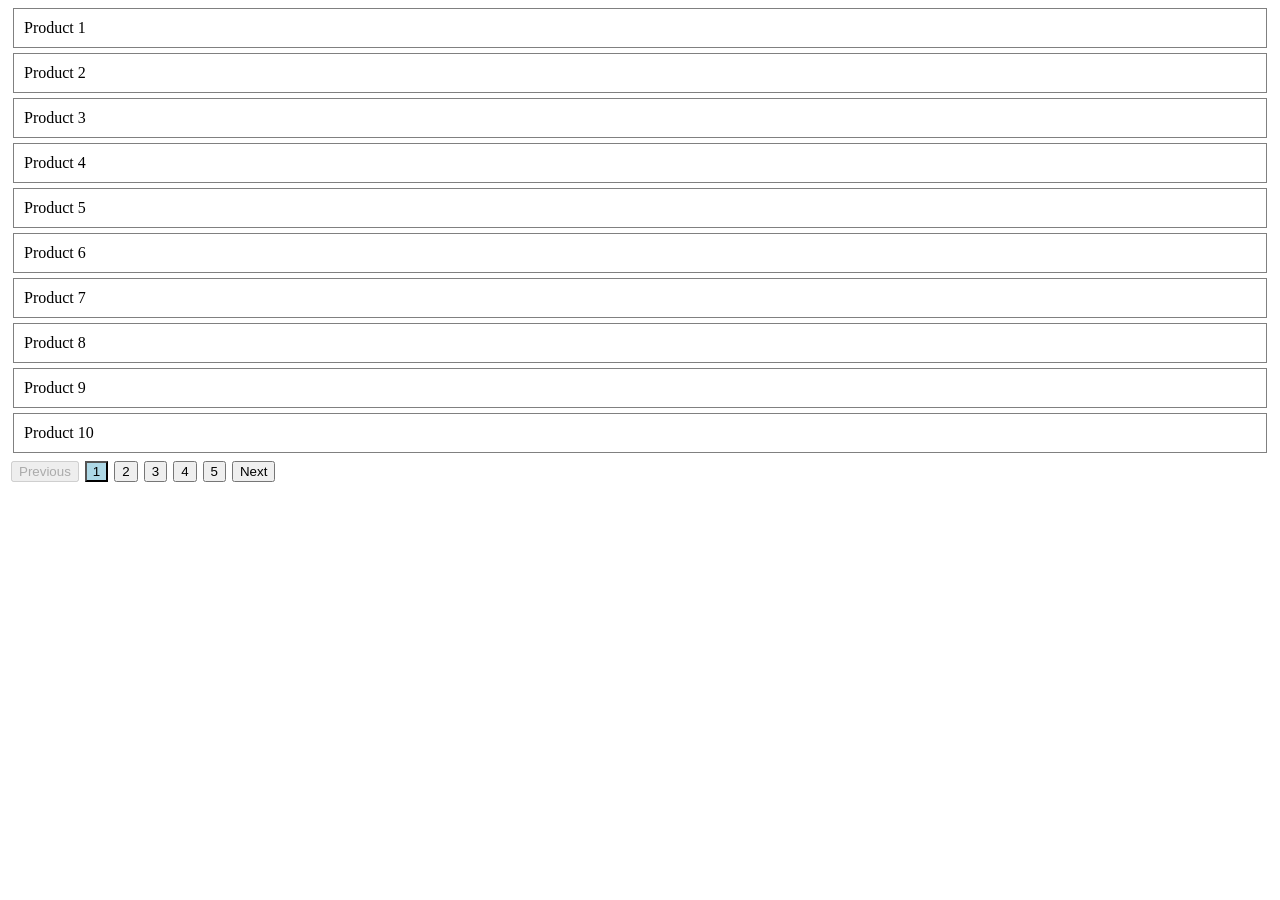
<file: 5_June_2026/Q1/index.html>
<!DOCTYPE html>
<html>
<head>
    <title>Pagination</title>
    <link rel="stylesheet" href="style.css">
</head>
<body>

<div id="items"></div>

<div id="pagination"></div>

<script src="script.js"></script>
</body>
</html>
</file>
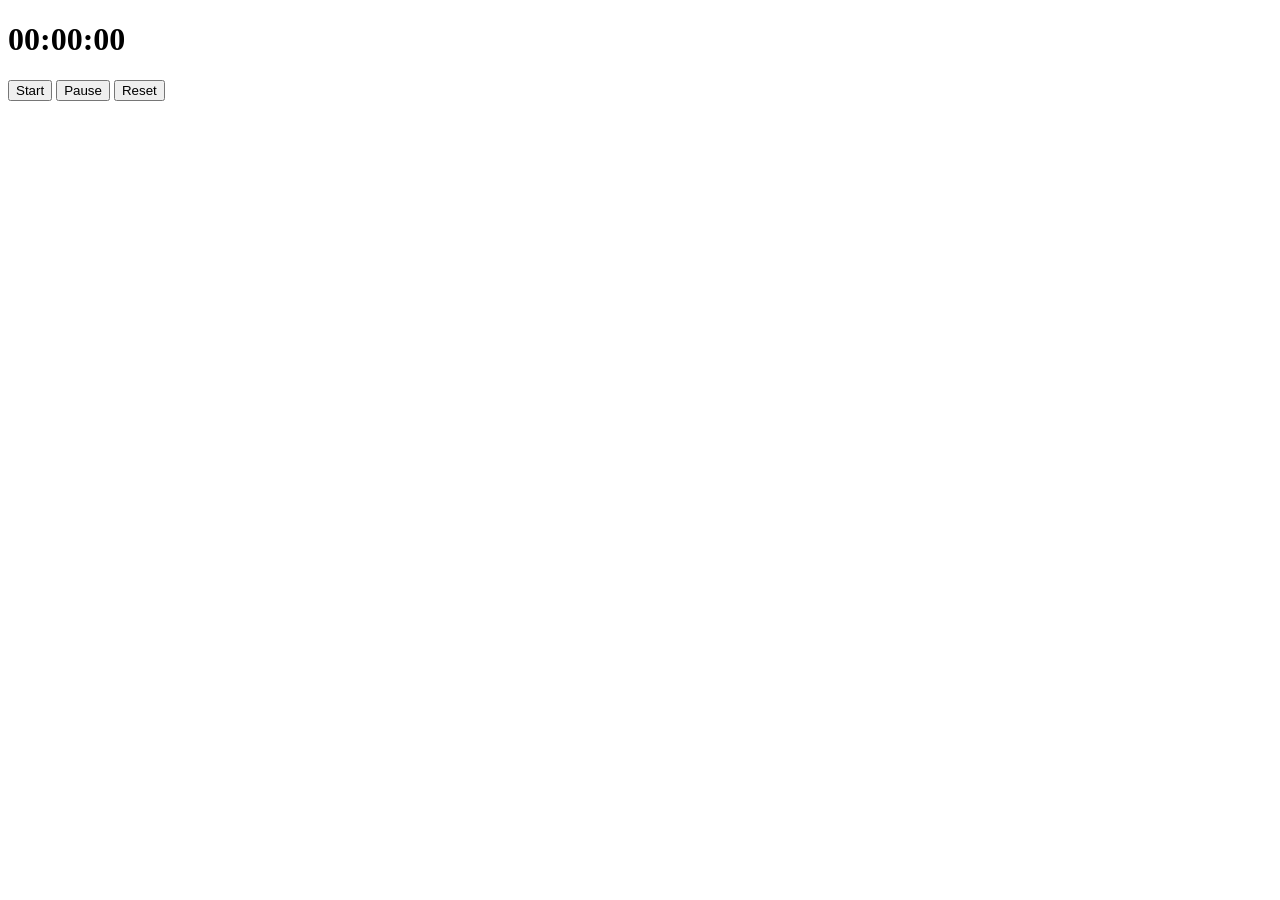
<file: 5_June_2026/Q2/index.html>
<!DOCTYPE html>
<html>
<head>
    <title>Stopwatch</title>
</head>
<body>

<h1 id="time">00:00:00</h1>

<button onclick="start()">Start</button>
<button onclick="pause()">Pause</button>
<button onclick="reset()">Reset</button>

<script src="script.js"></script>
</body>
</html>
</file>
<file: 1_June_2026/Q1/style.css>
body {
    font-family: Arial, sans-serif;
    padding: 20px;
}

.tabs {
    display: flex;
    gap: 10px;
    margin-bottom: 20px;
}

.tab {
    padding: 10px 20px;
    border: 1px solid #ccc;
    background-color: #f1f1f1;
    cursor: pointer;
}

.tab.active {
    background-color: #0078d4;
    color: white;
}

.content {
    display: none;
    border: 1px solid #ccc;
    padding: 20px;
}

.content.active {
    display: block;
}
</file>
<file: 1_June_2026/Q2/style.css>
body {
    font-family: Arial, sans-serif;
    padding: 20px;
}

#itemList {
    list-style: none;
    padding: 0;
}

.item {
    display: flex;
    justify-content: space-between;
    align-items: center;
    padding: 10px;
    margin: 5px 0;
    border: 1px solid #ddd;
}

.delete-btn {
    background: red;
    color: white;
    border: none;
    padding: 5px 10px;
    cursor: pointer;
}
</file>
<file: 1_June_2026/Q3/style.css>
body {
    font-family: Arial, sans-serif;
    padding: 20px;
}

.board {
    display: flex;
    gap: 20px;
}

.column {
    flex: 1;
    background: #f4f4f4;
    padding: 15px;
    border-radius: 8px;
}

.column h2 {
    text-align: center;
}

.task-list {
    min-height: 300px;
    padding: 10px;
}

.task {
    background: white;
    padding: 10px;
    margin-bottom: 10px;
    border-radius: 5px;
    cursor: grab;
    border: 1px solid #ddd;
}
</file>
<file: 1_June_2026/Q4/style.css>
* {
    margin: 0;
    padding: 0;
    box-sizing: border-box;
}

body {
    font-family: Arial, sans-serif;
    background: #f4f6f9;
    padding: 20px;
}

.dashboard {
    max-width: 1200px;
    margin: auto;
}

h1 {
    margin-bottom: 20px;
}

/* KPI Cards */

.kpi-grid {
    display: grid;
    grid-template-columns: repeat(auto-fit, minmax(220px, 1fr));
    gap: 20px;
    margin-bottom: 30px;
}

.card {
    background: white;
    padding: 20px;
    border-radius: 8px;
    box-shadow: 0 2px 5px rgba(0,0,0,0.1);
}

.card h3 {
    margin-bottom: 10px;
    color: #555;
}

.card p {
    font-size: 28px;
    font-weight: bold;
}

/* Table */

.table-container {
    background: white;
    padding: 20px;
    border-radius: 8px;
    overflow-x: auto;
    box-shadow: 0 2px 5px rgba(0,0,0,0.1);
}

.table-container h2 {
    margin-bottom: 15px;
}

table {
    width: 100%;
    border-collapse: collapse;
}

th,
td {
    padding: 12px;
    text-align: left;
    border-bottom: 1px solid #ddd;
}

th {
    background: #f7f7f7;
}

tr:hover {
    background: #f9f9f9;
}

/* Mobile */

@media (max-width: 768px) {
    body {
        padding: 10px;
    }

    .card p {
        font-size: 22px;
    }

    th,
    td {
        padding: 10px;
    }
}
</file>
<file: 1_June_2026[1]/Q1/style.css>
body {
    font-family: Arial, sans-serif;
    display: flex;
    justify-content: center;
    padding-top: 50px;
}

form {
    width: 350px;
    border: 1px solid #ddd;
    padding: 20px;
    border-radius: 8px;
}

.form-group {
    margin-bottom: 15px;
}

input {
    width: 100%;
    padding: 8px;
    margin-top: 5px;
}

.error {
    color: red;
    font-size: 14px;
    display: block;
    margin-top: 4px;
}

button {
    width: 100%;
    padding: 10px;
    cursor: pointer;
}
</file>
<file: 1_June_2026[1]/Q2/style.css>
body {
    font-family: Arial, sans-serif;
    padding: 20px;
}

#feed {
    max-width: 600px;
    margin: auto;
}

.post {
    padding: 15px;
    margin-bottom: 10px;
    border: 1px solid #ddd;
    border-radius: 5px;
    background: #f9f9f9;
}

#loader {
    text-align: center;
    padding: 20px;
    font-weight: bold;
}

.hidden {
    display: none;
}
</file>
<file: 1_June_2026[1]/Q3/style.css>
body {
    font-family: Arial, sans-serif;
    padding: 20px;
}

#searchInput {
    width: 300px;
    padding: 10px;
    margin-bottom: 20px;
}

#results {
    list-style: none;
    padding: 0;
}

#results li {
    padding: 10px;
    border: 1px solid #ddd;
    margin-bottom: 5px;
}
</file>
<file: 4_June_2026/Q1/style.css>
body {
    font-family: Arial;
    padding: 20px;
}

.card {
    border: 1px solid gray;
    padding: 10px;
    margin: 10px 0;
}
</file>
<file: 4_June_2026/Q4/style.css>
body {
    margin: 0;
    background: black;
    color: white;
    font-family: Arial;
}

.hero {
    height: 400px;
    background-image: url("https://picsum.photos/1200/400");
    background-size: cover;
    padding: 50px;
}

button {
    padding: 10px 20px;
    margin-right: 10px;
}

.row {
    display: flex;
    overflow-x: auto;
    gap: 10px;
    padding: 20px;
}

.movie {
    min-width: 150px;
    height: 220px;
    background-image: url("https://picsum.photos/150/220");
    background-size: cover;
    transition: 0.3s;
}

.movie:hover {
    transform: scale(1.1);
}
</file>
<file: 5_June_2026/Q1/style.css>
.item{
    border:1px solid gray;
    padding:10px;
    margin:5px;
}

button{
    margin:3px;
}

.active{
    background-color:lightblue;
}
</file>
